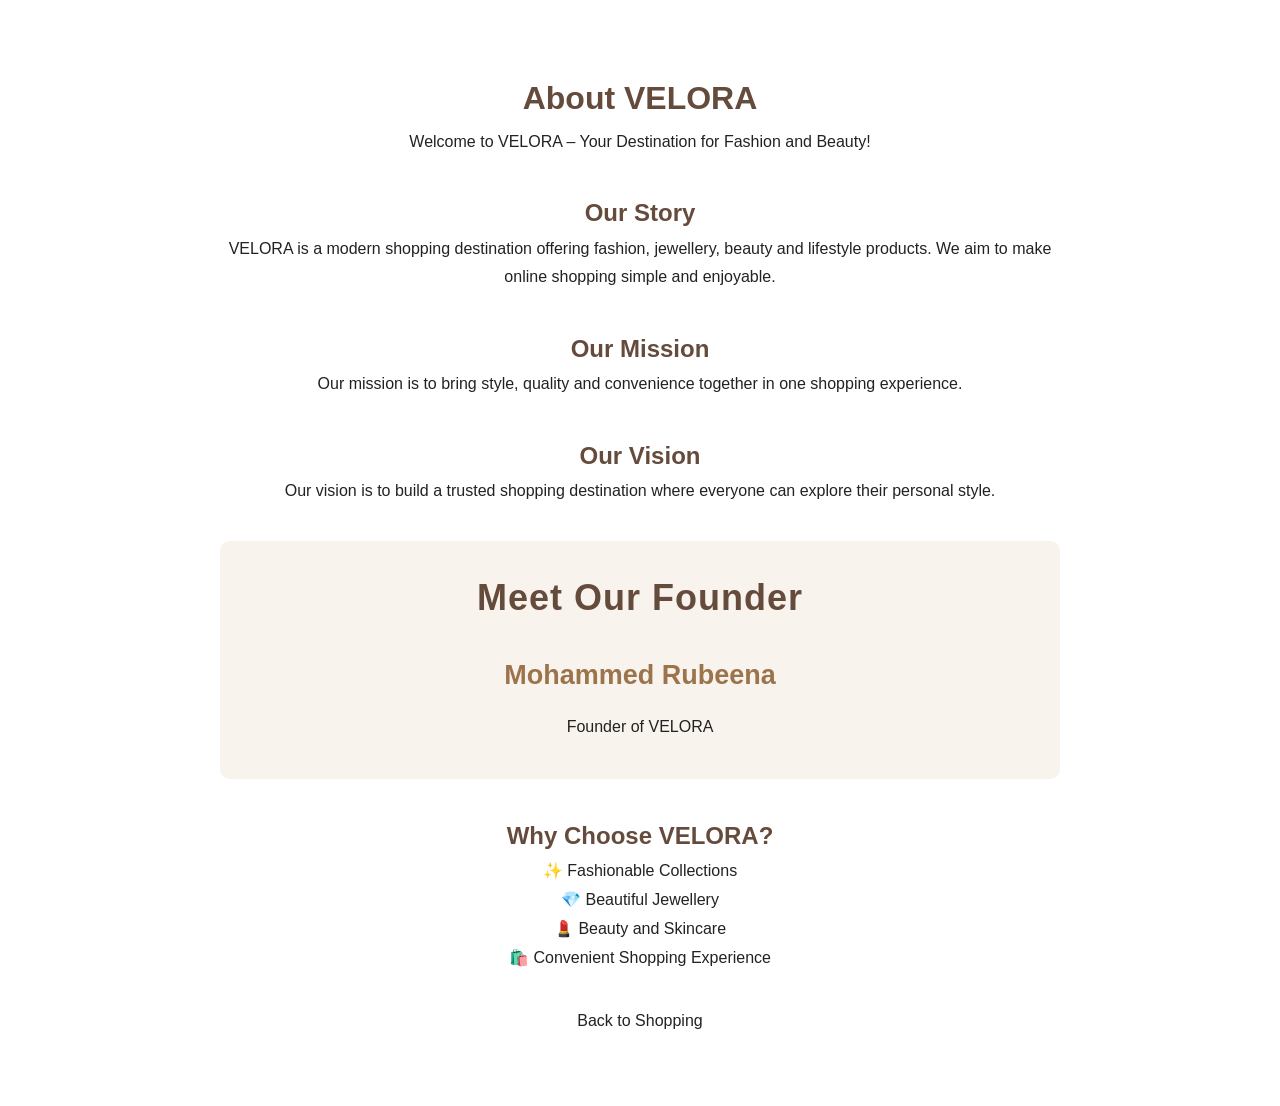
<file: about.html>
<!DOCTYPE html>
<html lang="en">
<head>
    <meta charset="UTF-8">
    <meta name="viewport" content="width=device-width, initial-scale=1.0">
    <title>About Us | VELORA</title>
    <link rel="stylesheet" href="style.css">

    <style>
        .about-container {
            max-width: 900px;
            margin: 40px auto;
            padding: 30px;
            background: white;
            border-radius: 12px;
            text-align: center;
            line-height: 1.8;
        }

        .about-container h1,
        .about-container h2 {
            color: #654b3c;
        }

        .about-section {
            margin: 35px 0;
        }

        .founder {
            background: #f8f3ed;
            padding: 25px;
            border-radius: 10px;
        }
    </style>
</head>

<body>

    <div class="about-container">

        <h1>About VELORA</h1>

        <p>
            Welcome to VELORA – Your Destination for Fashion and Beauty!
        </p>

        <div class="about-section">
            <h2>Our Story</h2>
            <p>
                VELORA is a modern shopping destination offering
                fashion, jewellery, beauty and lifestyle products.
                We aim to make online shopping simple and enjoyable.
            </p>
        </div>

        <div class="about-section">
            <h2>Our Mission</h2>
            <p>
                Our mission is to bring style, quality and convenience
                together in one shopping experience.
            </p>
        </div>

        <div class="about-section">
            <h2>Our Vision</h2>
            <p>
                Our vision is to build a trusted shopping destination
                where everyone can explore their personal style.
            </p>
        </div>

        <div class="about-section founder">
            <h2>Meet Our Founder</h2>
            <h3>Mohammed Rubeena</h3>
            <p>
                Founder of VELORA
            </p>
        </div>

        <div class="about-section">
            <h2>Why Choose VELORA?</h2>
            <p>
                ✨ Fashionable Collections<br>
                💎 Beautiful Jewellery<br>
                💄 Beauty and Skincare<br>
                🛍️ Convenient Shopping Experience
            </p>
        </div>

        <a href="index.html">Back to Shopping</a>

    </div>

</body>
</html>
</file>
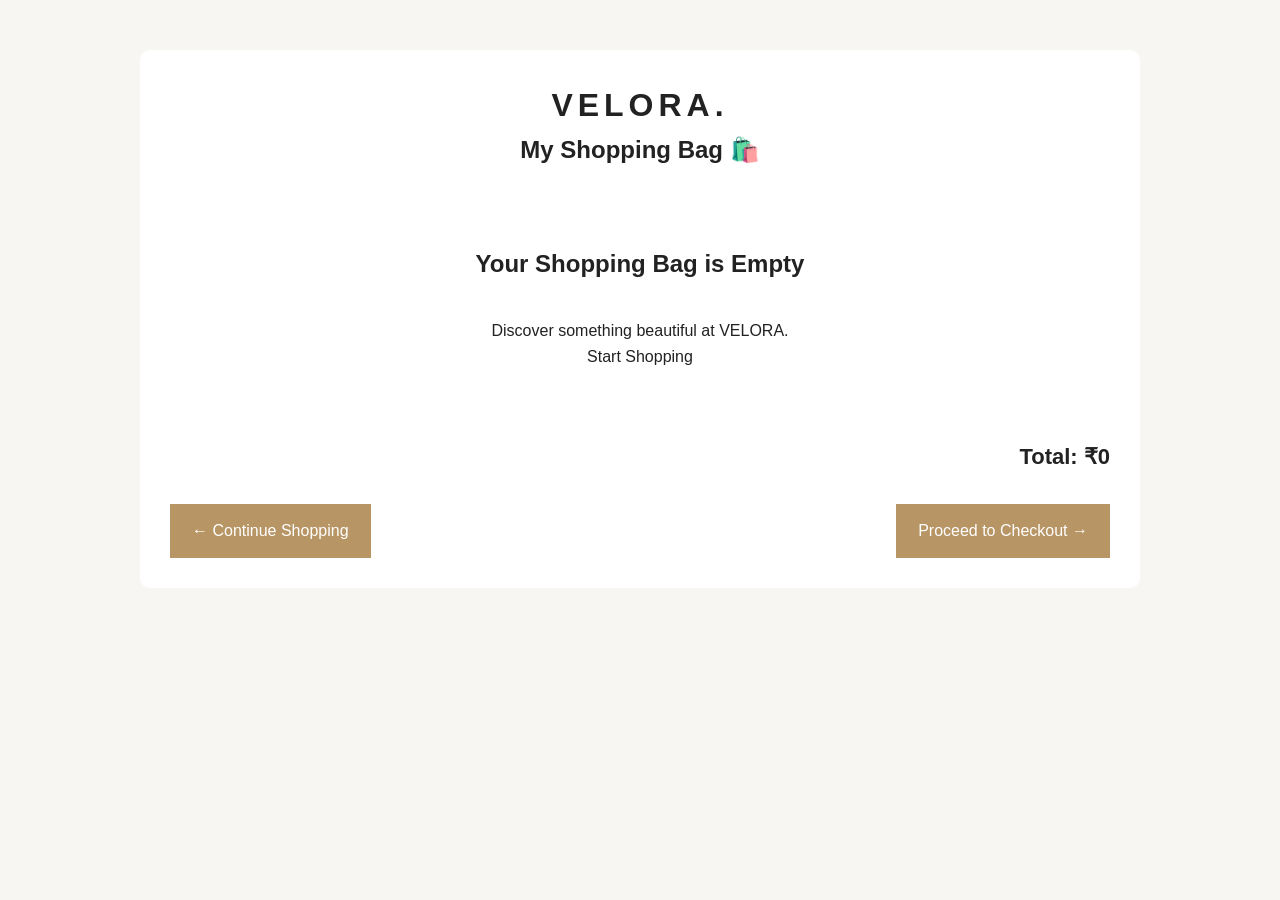
<file: cart.html>
<!DOCTYPE html>
<html lang="en">
<head>
    <meta charset="UTF-8">
    <meta name="viewport" content="width=device-width, initial-scale=1.0">
    <title>VELORA | Shopping Cart</title>
    <link rel="stylesheet" href="style.css">

    <style>
        body {
            background: #f8f6f2;
        }

        .cart-container {
            max-width: 1000px;
            margin: 50px auto;
            padding: 30px;
            background: white;
            border-radius: 10px;
        }

        .cart-container h1 {
            text-align: center;
            letter-spacing: 5px;
        }

        .cart-container h2 {
            text-align: center;
            margin-bottom: 35px;
        }

        .cart-item {
            display: flex;
            align-items: center;
            gap: 25px;
            padding: 20px 0;
            border-bottom: 1px solid #eee;
        }

        .cart-item img {
            width: 120px;
            height: 130px;
            object-fit: cover;
            border-radius: 5px;
        }

        .cart-details {
            flex: 1;
        }

        .cart-details h3 {
            margin-bottom: 10px;
        }

        .remove-btn {
            background: #222;
            color: white;
            border: none;
            padding: 10px 18px;
            cursor: pointer;
        }

        .cart-total {
            text-align: right;
            font-size: 22px;
            margin: 30px 0;
        }

        .cart-links {
            display: flex;
            justify-content: space-between;
            gap: 15px;
            flex-wrap: wrap;
        }

        .cart-links a {
            background: #b89565;
            color: white;
            padding: 14px 22px;
            text-decoration: none;
        }

        .empty-cart {
            text-align: center;
            padding: 40px;
        }

        @media(max-width: 600px) {
            .cart-item {
                flex-wrap: wrap;
            }

            .cart-container {
                margin: 15px;
                padding: 15px;
            }
        }
    </style>
</head>

<body>

<div class="cart-container">

    <h1>VELORA.</h1>
    <h2>My Shopping Bag 🛍️</h2>

    <div id="cart-items"></div>

    <h3 class="cart-total" id="cart-total">
        Total: ₹0
    </h3>

    <div class="cart-links">
        <a href="index.html">← Continue Shopping</a>
        <a href="checkout.html">Proceed to Checkout →</a>
    </div>

</div>

<script>
function displayCart() {

    const cart = JSON.parse(localStorage.getItem("veloraCart")) || [];

    const container = document.getElementById("cart-items");

    let total = 0;

    if (cart.length === 0) {

        container.innerHTML = `
            <div class="empty-cart">
                <h2>Your Shopping Bag is Empty</h2>
                <p>Discover something beautiful at VELORA.</p>
                <a href="index.html">Start Shopping</a>
            </div>
        `;

    } else {

        container.innerHTML = cart.map((product, index) => {

            const price = Number(product.salePrice || product.price) || 0;

            total += price;

            return `
                <div class="cart-item">

                    <img src="${product.image}" alt="${product.name}">

                    <div class="cart-details">
                        <h3>${product.name}</h3>
                        <p>Price: ₹${price.toLocaleString("en-IN")}</p>
                    </div>

                    <button class="remove-btn"
                        onclick="removeFromCart(${index})">
                        Remove
                    </button>

                </div>
            `;

        }).join("");

    }

    document.getElementById("cart-total").textContent =
        "Total: ₹" + total.toLocaleString("en-IN");
}

function removeFromCart(index) {

    const cart = JSON.parse(localStorage.getItem("veloraCart")) || [];

    cart.splice(index, 1);

    localStorage.setItem("veloraCart", JSON.stringify(cart));

    displayCart();
}

displayCart();
</script>

</body>
</html>
</file>
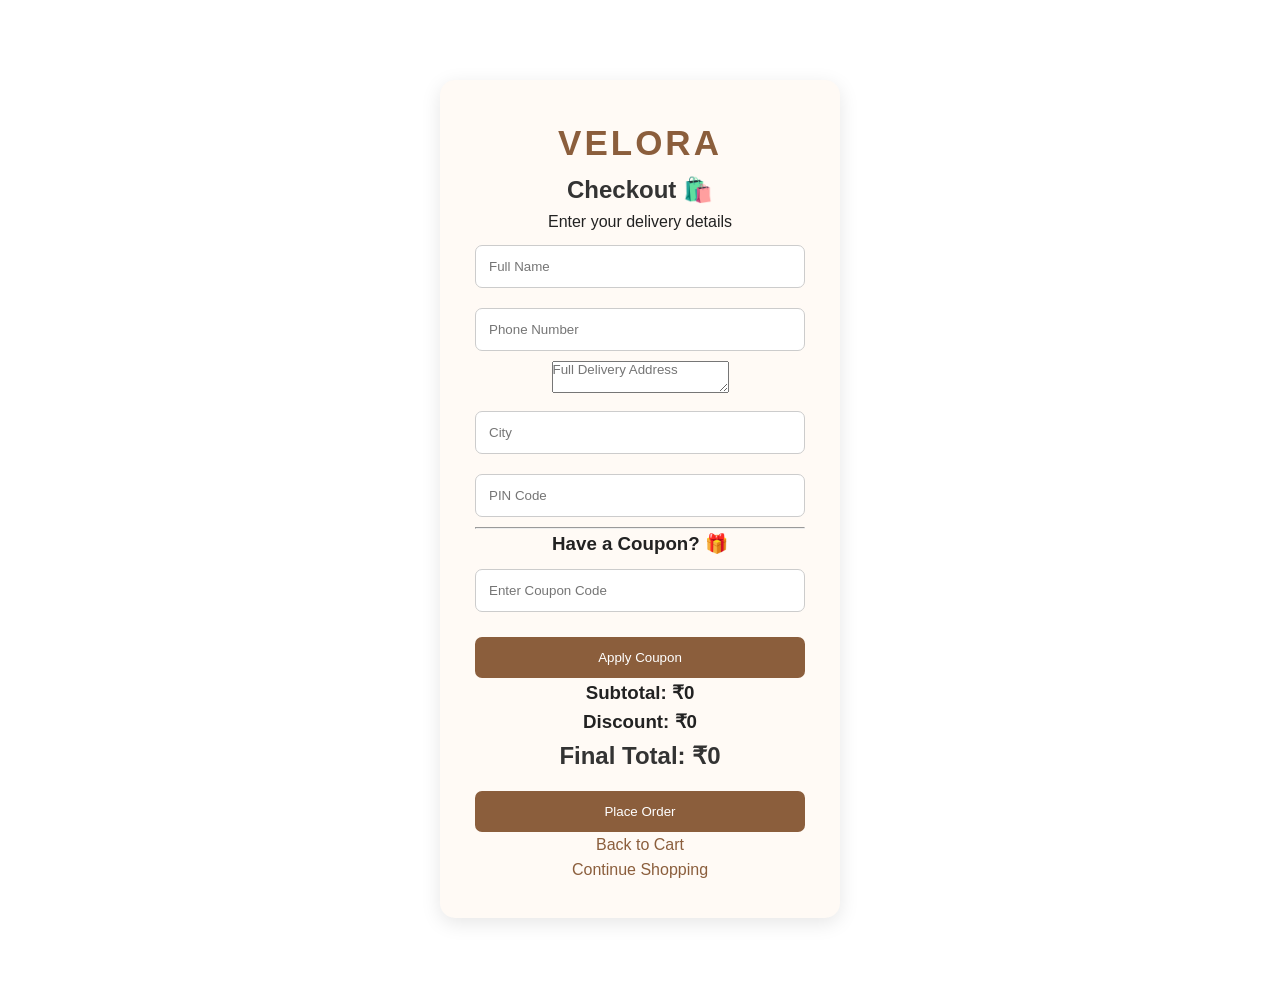
<file: checkout.html>
<!DOCTYPE html>
<html lang="en">
<head>
    <meta charset="UTF-8">
    <meta name="viewport" content="width=device-width, initial-scale=1.0">
    <title>VELORA - Checkout</title>
    <link rel="stylesheet" href="style.css">
</head>
<body>

    <div class="login-container">
        <h1>VELORA</h1>
        <h2>Checkout 🛍️</h2>
        <p>Enter your delivery details</p>

        <form id="checkout-form">
            <input type="text" id="customer-name"
                placeholder="Full Name" required>

            <input type="tel" id="customer-phone"
                placeholder="Phone Number" required>

            <textarea id="customer-address"
                placeholder="Full Delivery Address" required></textarea>

            <input type="text" id="customer-city"
                placeholder="City" required>

            <input type="text" id="customer-pincode"
                placeholder="PIN Code" required>

            <hr>

            <h3>Have a Coupon? 🎁</h3>

            <input type="text" id="coupon-code"
                placeholder="Enter Coupon Code">

            <button type="button" onclick="applyCoupon()">
                Apply Coupon
            </button>

            <p id="coupon-message"></p>

            <h3 id="checkout-subtotal">Subtotal: ₹0</h3>
            <h3 id="discount-amount">Discount: ₹0</h3>
            <h2 id="checkout-total">Final Total: ₹0</h2>

            <button type="submit">Place Order</button>
        </form>

        <p><a href="cart.html">Back to Cart</a></p>
        <a href="index.html">Continue Shopping</a>
    </div>

    <script>
        const cart = JSON.parse(
            localStorage.getItem("veloraCart")
        ) || [];

       const subtotal = cart.reduce(
    (sum, product) =>
        sum + Number(product.salePrice || product.price), 0
);

        let discount = 0;
        let appliedCode = "";

        function updateTotal() {
            document.getElementById("checkout-subtotal").textContent =
                "Subtotal: ₹" + subtotal;

            document.getElementById("discount-amount").textContent =
                "Discount: ₹" + discount;

            document.getElementById("checkout-total").textContent =
                "Final Total: ₹" + (subtotal - discount);
        }

        function applyCoupon() {
            const code = document.getElementById("coupon-code")
                .value.trim().toUpperCase();

            if (appliedCode) {
                document.getElementById("coupon-message").textContent =
                    "A coupon is already applied.";
                return;
            }

            if (code === "VELORA10") {
                discount = Math.round(subtotal * 0.10);
            } else if (code === "WELCOME20") {
                discount = Math.round(subtotal * 0.20);
            } else {
                document.getElementById("coupon-message").textContent =
                    "Invalid coupon code. Please try again.";
                return;
            }

            appliedCode = code;

            document.getElementById("coupon-message").textContent =
                "Coupon " + code + " applied successfully! 🎉";

            updateTotal();
        }

        updateTotal();

        document.getElementById("checkout-form")
            .addEventListener("submit", function(event) {
                event.preventDefault();

                if (cart.length === 0) {
                    alert("Your cart is empty!");
                    return;
                }

                localStorage.setItem("veloraDiscount", JSON.stringify({
                    code: appliedCode,
                    discount: discount,
                    finalTotal: subtotal - discount
                }));

                window.location.href = "payment.html";
            });
    </script>

</body>
</html>
</file>
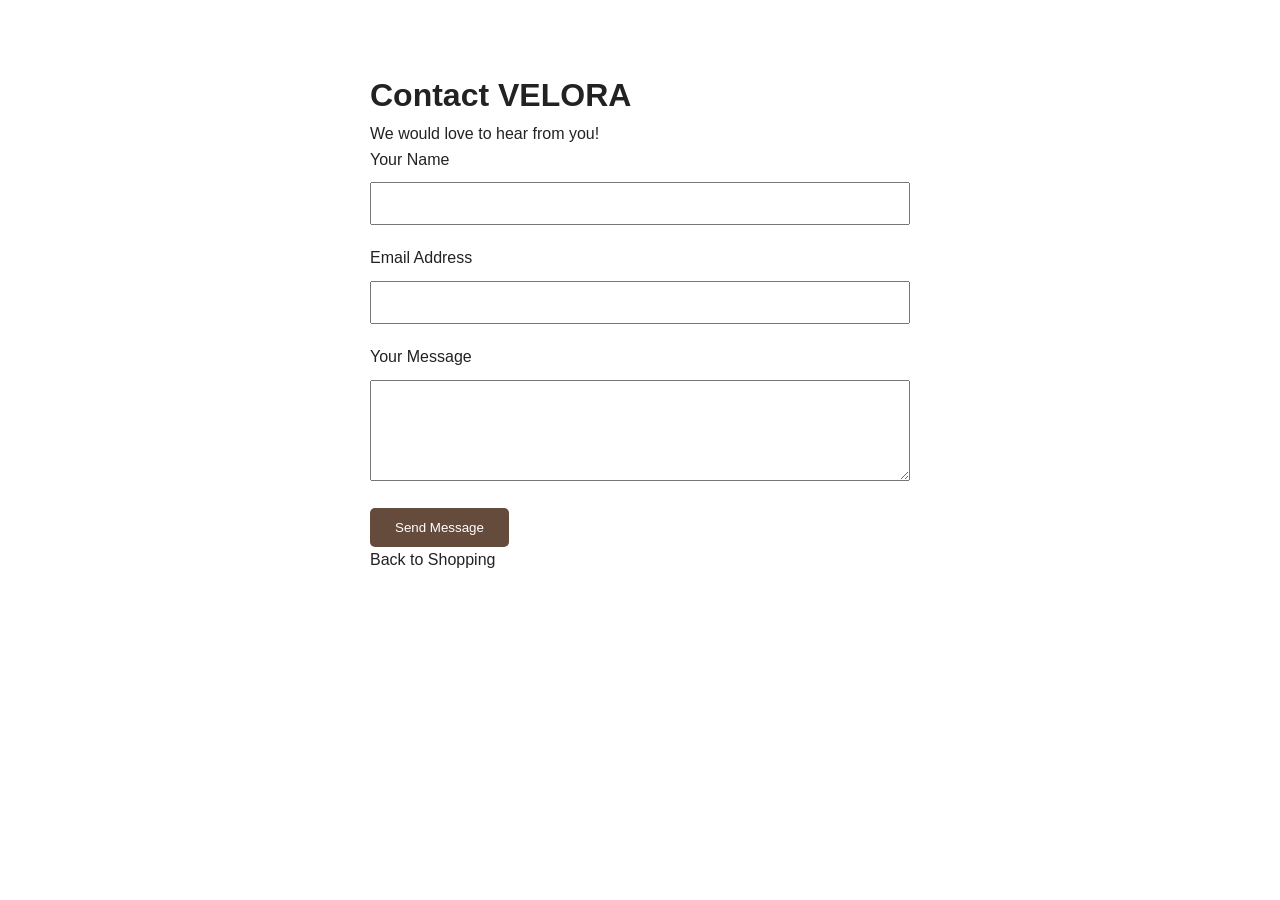
<file: contact.html>
<!DOCTYPE html>
<html lang="en">
<head>
    <meta charset="UTF-8">
    <meta name="viewport" content="width=device-width, initial-scale=1.0">
    <title>Contact Us | VELORA</title>
    <link rel="stylesheet" href="style.css">

    <style>
        .contact-container {
            max-width: 600px;
            margin: 40px auto;
            padding: 30px;
            background: white;
            border-radius: 12px;
        }

        .contact-container input,
        .contact-container textarea {
            width: 100%;
            padding: 12px;
            margin: 10px 0 20px;
            box-sizing: border-box;
        }

        .contact-container button {
            background: #654b3c;
            color: white;
            padding: 12px 25px;
            border: none;
            border-radius: 5px;
            cursor: pointer;
        }
    </style>
</head>

<body>

    <div class="contact-container">
        <h1>Contact VELORA</h1>
        <p>We would love to hear from you!</p>

        <form id="contact-form">
            <label>Your Name</label>
            <input type="text" id="contact-name" required>

            <label>Email Address</label>
            <input type="email" id="contact-email" required>

            <label>Your Message</label>
            <textarea id="contact-message" rows="5" required></textarea>

            <button type="submit">Send Message</button>
        </form>

        <p id="contact-status"></p>

        <a href="index.html">Back to Shopping</a>
    </div>

    <script>
        document.getElementById("contact-form").addEventListener(
            "submit", function(event) {
                event.preventDefault();

                document.getElementById("contact-status").textContent =
                    "Thank you! Your message has been received in this demo.";

                this.reset();
            }
        );
    </script>

</body>
</html>
</file>
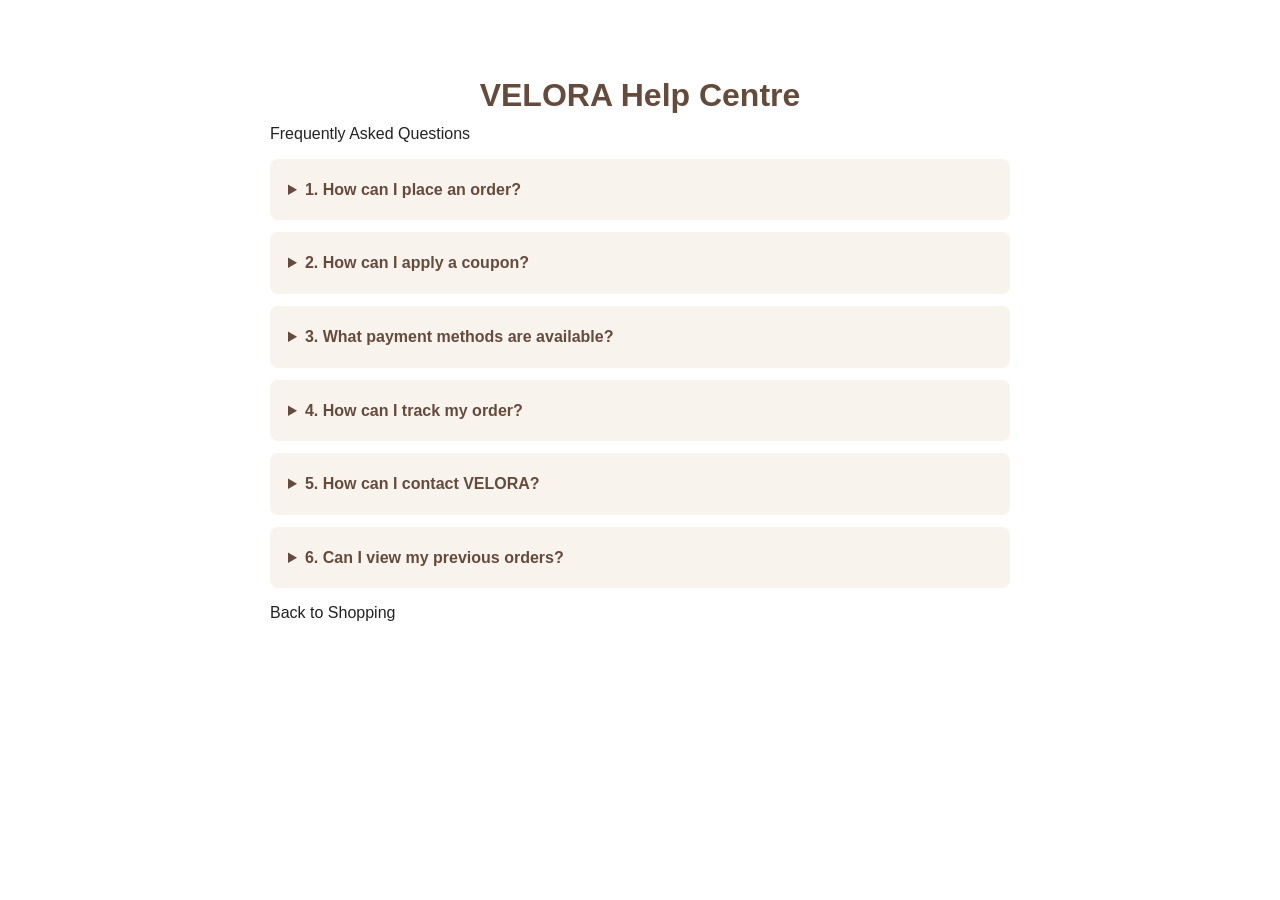
<file: faq.html>
<!DOCTYPE html>
<html lang="en">
<head>
    <meta charset="UTF-8">
    <meta name="viewport" content="width=device-width, initial-scale=1.0">
    <title>FAQ | VELORA</title>
    <link rel="stylesheet" href="style.css">

    <style>
        .faq-container {
            max-width: 800px;
            margin: 40px auto;
            padding: 30px;
            background: white;
            border-radius: 12px;
        }

        .faq-container h1 {
            text-align: center;
            color: #654b3c;
        }

        .faq-container details {
            padding: 18px;
            margin: 12px 0;
            background: #f8f3ed;
            border-radius: 8px;
            cursor: pointer;
        }

        .faq-container summary {
            font-weight: bold;
            color: #654b3c;
        }

        .faq-container details p {
            line-height: 1.6;
        }
    </style>
</head>

<body>

    <div class="faq-container">

        <h1>VELORA Help Centre</h1>
        <p>Frequently Asked Questions</p>

        <details>
            <summary>1. How can I place an order?</summary>
            <p>Choose your favourite product, add it to your cart, enter your delivery details and continue to payment.</p>
        </details>

        <details>
            <summary>2. How can I apply a coupon?</summary>
            <p>Enter VELORA10 or WELCOME20 in the coupon box during checkout.</p>
        </details>

        <details>
            <summary>3. What payment methods are available?</summary>
            <p>Our demo checkout offers Cash on Delivery, UPI Demo and Card Demo options.</p>
        </details>

        <details>
            <summary>4. How can I track my order?</summary>
            <p>Open Track Order and enter your order ID to view the demo order status.</p>
        </details>

        <details>
            <summary>5. How can I contact VELORA?</summary>
            <p>Visit our Contact Us page and fill in the contact form.</p>
        </details>

        <details>
            <summary>6. Can I view my previous orders?</summary>
            <p>Yes. Open My Orders to view your saved demo orders.</p>
        </details>

        <a href="index.html">Back to Shopping</a>

    </div>

</body>
</html>
</file>
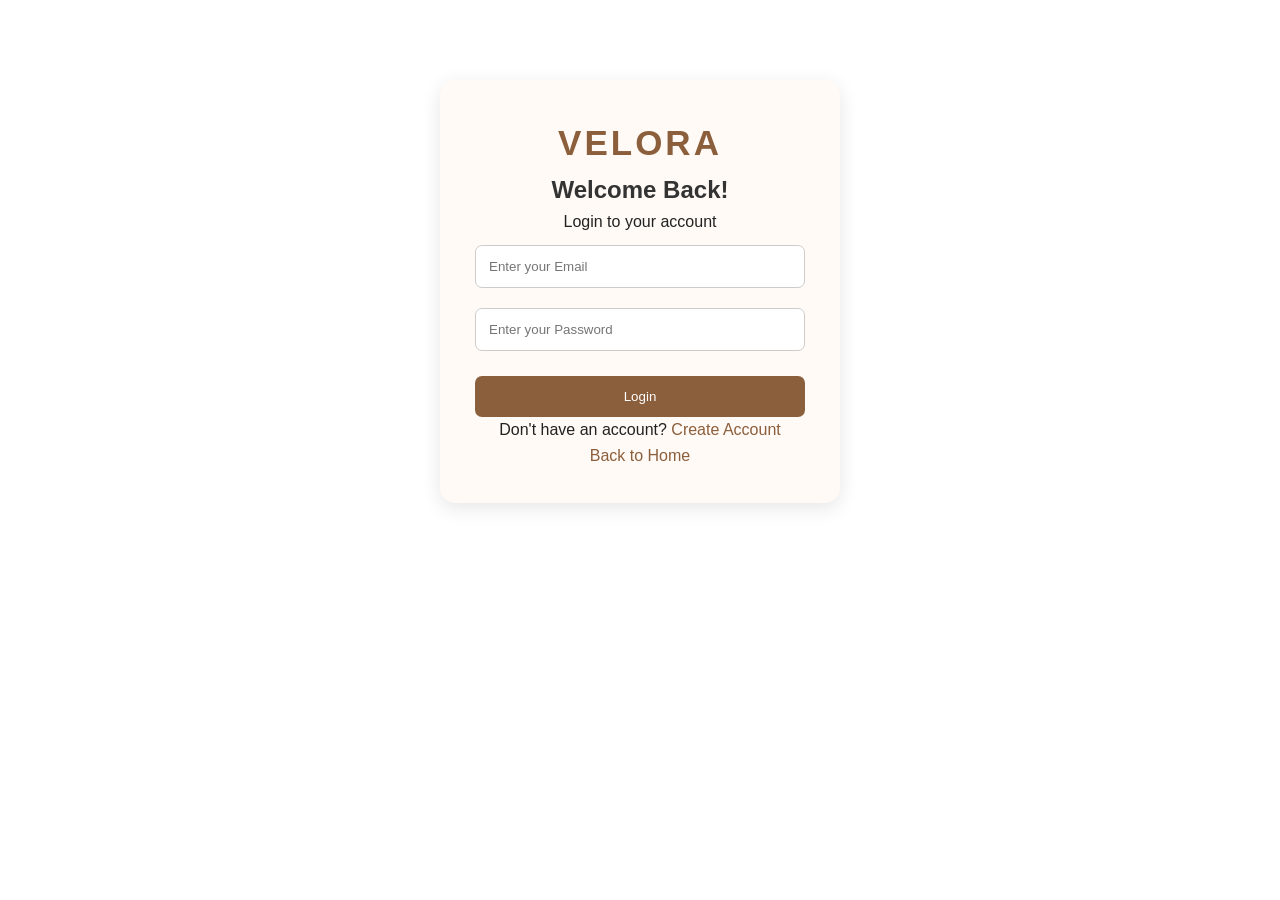
<file: login.html>
<!DOCTYPE html>
<html lang="en">
<head>
    <meta charset="UTF-8">
    <meta name="viewport" content="width=device-width, initial-scale=1.0">
    <title>VELORA - Login</title>
    <link rel="stylesheet" href="style.css">
</head>
<body>

    <div class="login-container">
        <h1>VELORA</h1>
        <h2>Welcome Back!</h2>
        <p>Login to your account</p>

        <form onsubmit="event.preventDefault(); alert('Login page demo!');">
            <input type="email" placeholder="Enter your Email" required>

            <input type="password" placeholder="Enter your Password" required>

            <button type="submit">Login</button>
        </form>

        <p>Don't have an account?
            <a href="register.html">Create Account</a>
        </p>

        <a href="index.html">Back to Home</a>
    </div>

</body>
</html>
</file>
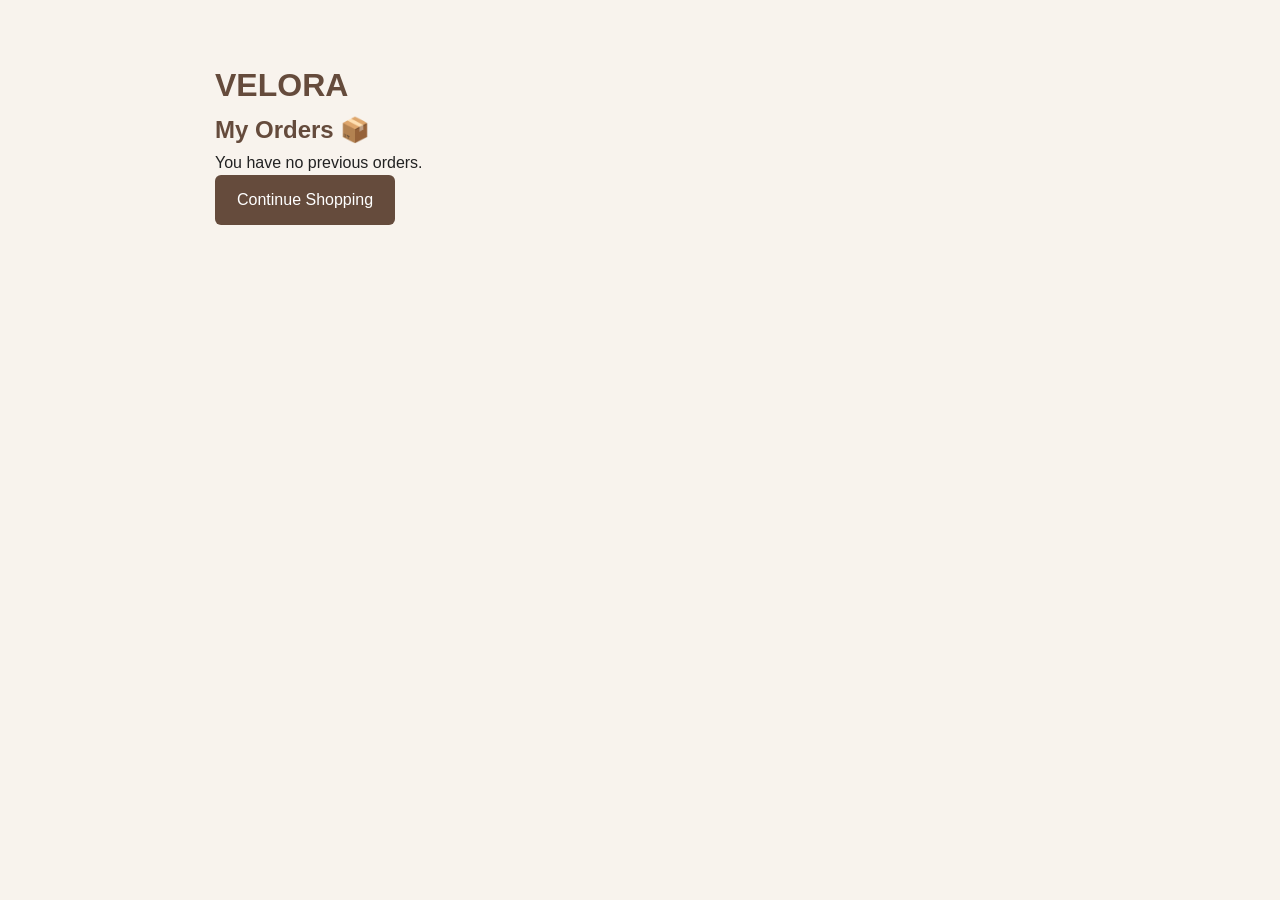
<file: orders.html>
<!DOCTYPE html>
<html lang="en">
<head>
    <meta charset="UTF-8">
    <meta name="viewport" content="width=device-width, initial-scale=1.0">
    <title>My Orders | VELORA</title>
    <link rel="stylesheet" href="style.css">

    <style>
        body {
            background: #f8f3ed;
            font-family: Arial, sans-serif;
            padding: 20px;
        }

        .orders-container {
            max-width: 850px;
            margin: 40px auto;
        }

        .order-card {
            background: white;
            padding: 20px;
            margin: 20px 0;
            border-radius: 12px;
            box-shadow: 0 3px 12px #00000010;
        }

        .order-card img {
            width: 90px;
            height: 90px;
            object-fit: cover;
            border-radius: 8px;
        }

        .order-product {
            display: flex;
            align-items: center;
            gap: 15px;
            margin: 15px 0;
        }

        h1, h2 {
            color: #654b3c;
        }

        .home-button {
            display: inline-block;
            padding: 12px 22px;
            background: #654b3c;
            color: white;
            text-decoration: none;
            border-radius: 6px;
        }
    </style>
</head>

<body>

    <div class="orders-container">
        <h1>VELORA</h1>
        <h2>My Orders 📦</h2>

        <div id="orders-list"></div>

        <a href="index.html" class="home-button">
            Continue Shopping
        </a>
    </div>

    <script>
        const orders = JSON.parse(
            localStorage.getItem("veloraOrders")
        ) || [];

        const container = document.getElementById("orders-list");

        if (orders.length === 0) {
            container.innerHTML = "<p>You have no previous orders.</p>";
        } else {
            container.innerHTML = orders.slice().reverse().map(order => `
                <div class="order-card">
                    <h3>Order #${order.id}</h3>
                    <p>Date: ${order.date}</p>
                    <p>Payment: ${order.paymentMethod}</p>

                    ${order.products.map(product => `
                        <div class="order-product">
                            <img src="${product.image}" alt="${product.name}">
                            <div>
                                <strong>${product.name}</strong>
                                <p>
    ${product.salePrice
        ? `<del>₹${product.price}</del> <strong>₹${product.salePrice}</strong>`
        : `₹${product.price}`}
</p>
                            </div>
                        </div>
                    `).join("")}

                    <h3>Total: ₹${order.total}</h3>
                    <button onclick="cancelOrder(${order.id})">
    Cancel Order
</button>
                    <div class="tracking-status">
    <h4>Track Your Order 📦</h4>
    <p class="current">🟢 Order Confirmed</p>
    <p class="pending">Processing</p>
    <p class="pending">🚚 Shipped</p>
    <p class="pending">📍 Out for Delivery</p>
    <p class="pending">🎉 Delivered</p>
</div>
                </div>
            `).join("");
        }
        function cancelOrder(orderId) {
    if (!confirm("Are you sure you want to cancel this order?")) {
        return;
    }

    let orders = JSON.parse(
        localStorage.getItem("veloraOrders")
    ) || [];

    orders = orders.filter(order => order.id !== orderId);

    localStorage.setItem("veloraOrders", JSON.stringify(orders));

    location.reload();
}
    </script>

</body>
</html>
</file>
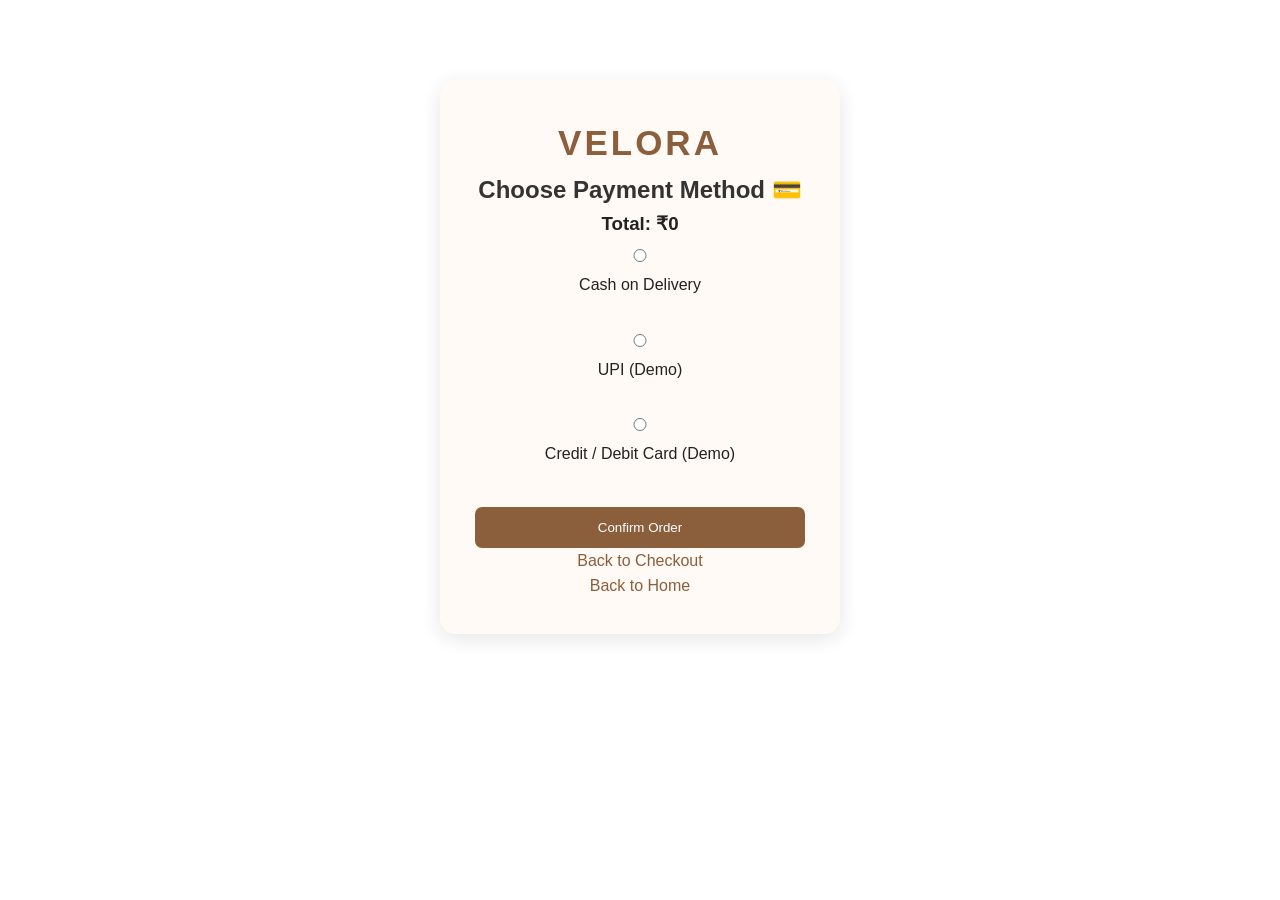
<file: payment.html>
<!DOCTYPE html>
<html lang="en">
<head>
    <meta charset="UTF-8">
    <meta name="viewport" content="width=device-width, initial-scale=1.0">
    <title>VELORA - Payment</title>
    <link rel="stylesheet" href="style.css">
</head>
<body>

    <div class="login-container">
        <h1>VELORA</h1>
        <h2>Choose Payment Method 💳</h2>

        <h3 id="payment-total">Total: ₹0</h3>

        <form id="payment-form">

            <label>
                <input type="radio" name="payment" value="Cash on Delivery" required>
                Cash on Delivery
            </label>

            <br><br>

            <label>
                <input type="radio" name="payment" value="UPI">
                UPI (Demo)
            </label>

            <br><br>

            <label>
                <input type="radio" name="payment" value="Card">
                Credit / Debit Card (Demo)
            </label>

            <br><br>

            <button type="submit">Confirm Order</button>

        </form>

        <p><a href="checkout.html">Back to Checkout</a></p>
        <a href="index.html">Back to Home</a>
    </div>

    
<script>
    const cart = JSON.parse(localStorage.getItem("veloraCart")) || [];

 const subtotal = cart.reduce(
    (sum, product) =>
        sum + Number(product.salePrice || product.price), 0
);

const discountData = JSON.parse(
    localStorage.getItem("veloraDiscount")
) || {};

const total = discountData.finalTotal ?? subtotal;

    document.getElementById("payment-total").textContent =
        "Total: ₹" + total;

    document.getElementById("payment-form").addEventListener("submit", function(event) {
        event.preventDefault();

        if (cart.length === 0) {
            alert("Your cart is empty!");
            return;
        }

        const paymentMethod = document.querySelector(
            'input[name="payment"]:checked'
        ).value;

        const orders = JSON.parse(localStorage.getItem("veloraOrders")) || [];

        const newOrder = {
            id: Date.now(),
            products: cart,
            total: total,
            paymentMethod: paymentMethod,
            date: new Date().toLocaleString()
        };

        orders.push(newOrder);

        localStorage.setItem("veloraOrders", JSON.stringify(orders));

        alert("Demo order confirmed using " + paymentMethod + "!");

        localStorage.removeItem("veloraCart");
        localStorage.removeItem("veloraDiscount");

        window.location.href = "success.html";
    });
</script>

</body>
</html>
</file>
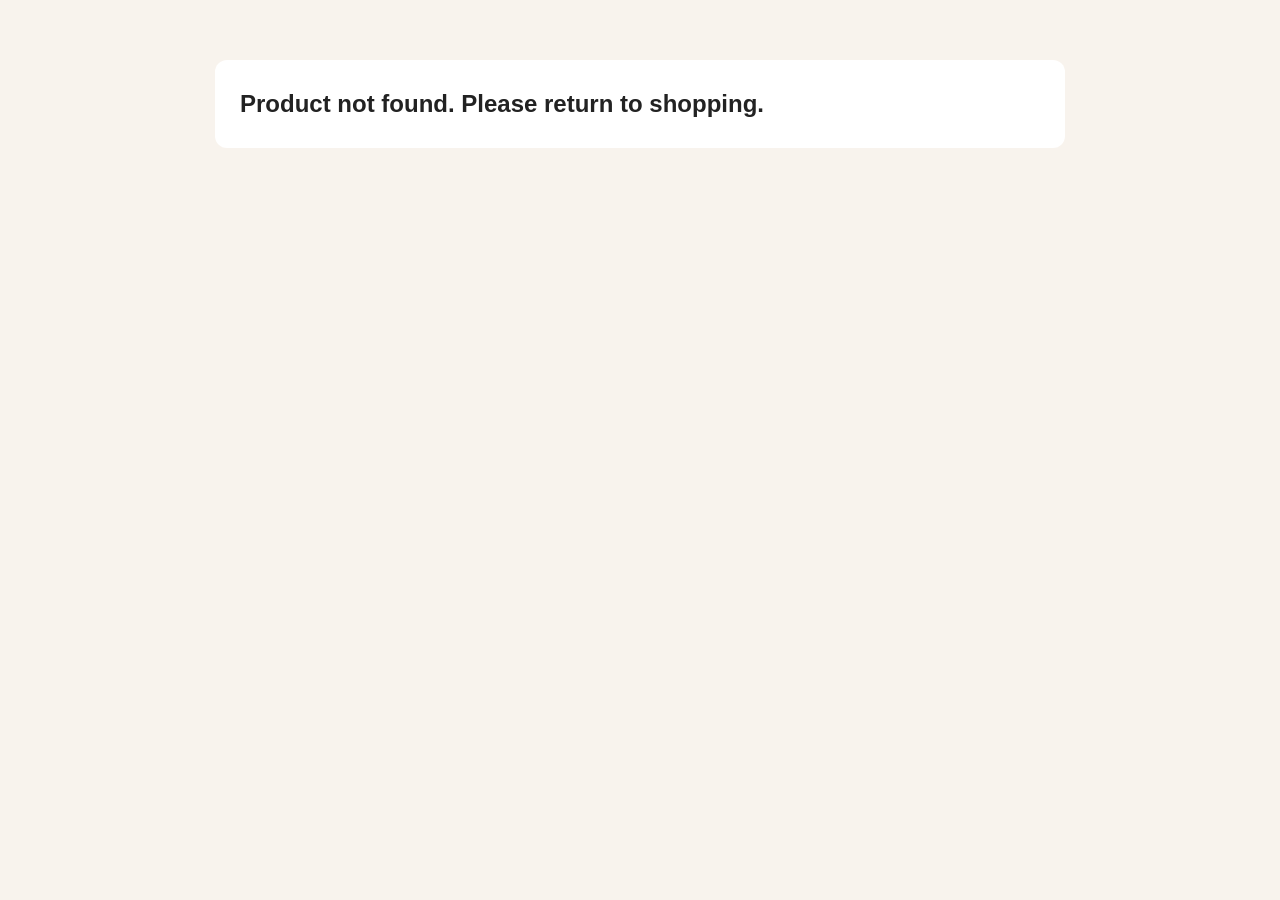
<file: product-details.html>
<!DOCTYPE html>
<html lang="en">
<head>
    <meta charset="UTF-8">
    <meta name="viewport" content="width=device-width, initial-scale=1.0">
    <title>Product Details | VELORA</title>
    <link rel="stylesheet" href="style.css">

    <style>
        body {
            background: #f8f3ed;
            font-family: Arial, sans-serif;
            padding: 20px;
        }

        .details-container {
            max-width: 850px;
            margin: 40px auto;
            padding: 25px;
            background: white;
            border-radius: 12px;
            display: flex;
            gap: 30px;
            align-items: center;
            flex-wrap: wrap;
        }

        .details-container img {
            width: 100%;
            max-width: 350px;
            border-radius: 10px;
        }

        .details-info {
            flex: 1;
            min-width: 220px;
        }

        .details-info button {
            display: block;
            margin: 12px 0;
            padding: 12px 20px;
            background: #654b3c;
            color: white;
            border: none;
            border-radius: 5px;
            cursor: pointer;
        }
    </style>
</head>

<body>

    <div class="details-container">
        <img id="product-image" src="" alt="Product image">

        <div class="details-info">
            <h1 id="product-name">Product Name</h1>
            <h2 id="product-price"></h2>
            <p id="product-description">
                Explore this beautiful product from VELORA.
            </p>

            <button onclick="addProductToCart()">
                Add to Cart 🛒
            </button>

            <button onclick="addProductToWishlist()">
                ❤️ Add to Wishlist
            </button>

            <a href="index.html">Back to Shopping</a>
        </div>
    </div>

    <script>
        const products = JSON.parse(
            localStorage.getItem("veloraProducts")
        ) || [];

        const productIndex = Number(
            new URLSearchParams(window.location.search).get("id")
        );

        const product = products[productIndex];

        if (!product || !Number.isInteger(productIndex)) {
            document.querySelector(".details-container").innerHTML =
                "<h2>Product not found. Please return to shopping.</h2>";
        } else {
            document.getElementById("product-image").src = product.image;
            document.getElementById("product-name").textContent = product.name;
            document.getElementById("product-price").textContent =
                "₹" + product.price;
            document.getElementById("product-description").textContent =
                product.description || "Explore this beautiful product from VELORA.";
        }

        function addProductToCart() {
            if (!product) return;

            const cart = JSON.parse(
                localStorage.getItem("veloraCart")
            ) || [];

            cart.push(product);

            localStorage.setItem("veloraCart", JSON.stringify(cart));

            alert("Product added to your cart!");
        }

        function addProductToWishlist() {
            if (!product) return;

            const wishlist = JSON.parse(
                localStorage.getItem("veloraWishlist")
            ) || [];

            if (wishlist.some(item => item.name === product.name)) {
                alert("Already in your wishlist!");
                return;
            }

            wishlist.push(product);

            localStorage.setItem(
                "veloraWishlist",
                JSON.stringify(wishlist)
            );

            alert("Product added to your wishlist!");
        }
    </script>

</body>
</html>
</file>
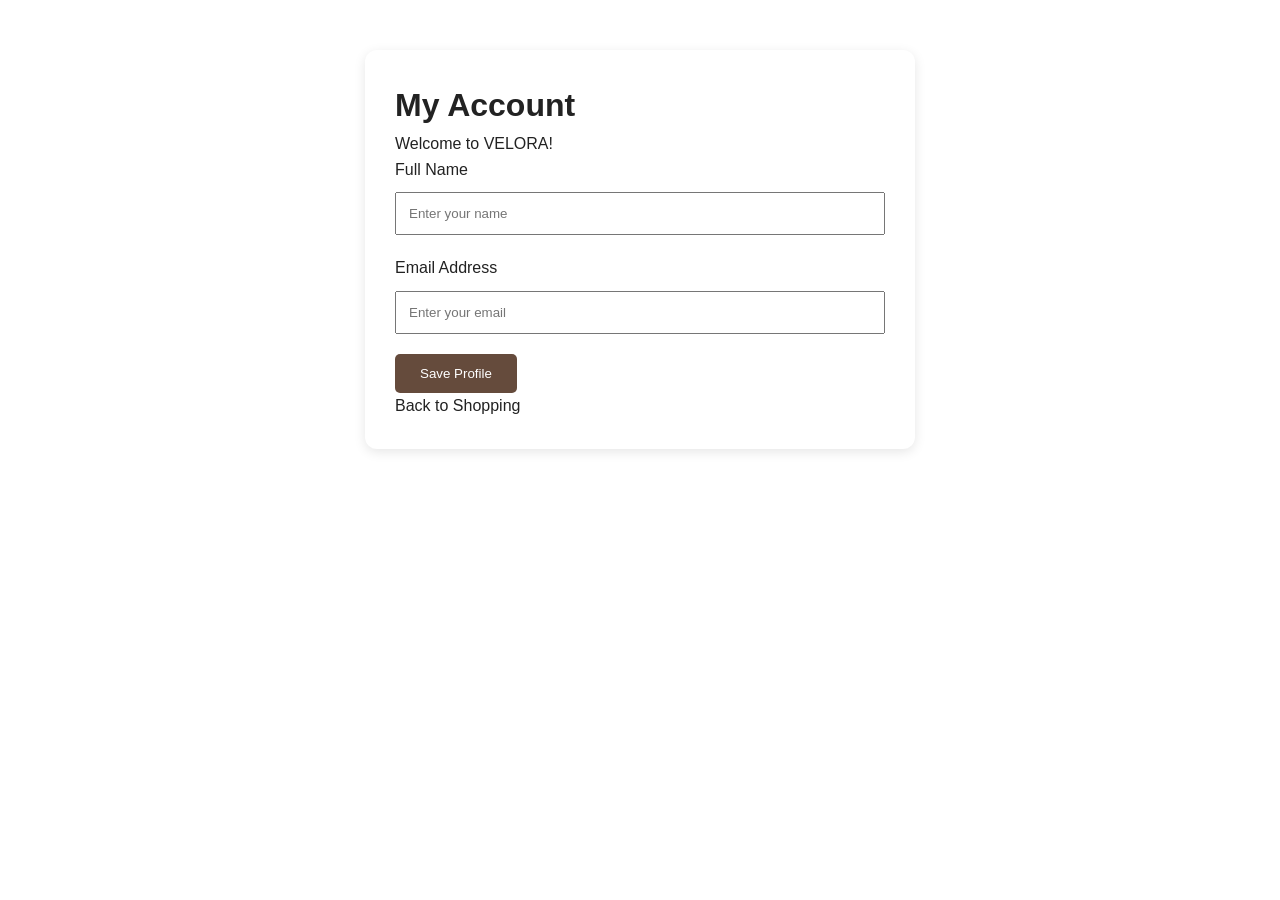
<file: profile.html>
<!DOCTYPE html>
<html lang="en">
<head>
    <meta charset="UTF-8">
    <meta name="viewport" content="width=device-width, initial-scale=1.0">
    <title>My Profile | VELORA</title>
    <link rel="stylesheet" href="style.css">

    <style>
        .profile-container {
            max-width: 550px;
            margin: 50px auto;
            padding: 30px;
            background: white;
            border-radius: 12px;
            box-shadow: 0 3px 12px rgba(0,0,0,0.1);
        }

        .profile-container input {
            width: 100%;
            padding: 12px;
            margin: 10px 0 20px;
            box-sizing: border-box;
        }

        .profile-container button {
            background: #654b3c;
            color: white;
            padding: 12px 25px;
            border: none;
            cursor: pointer;
            border-radius: 5px;
        }
    </style>
</head>

<body>

    <div class="profile-container">
        <h1>My Account</h1>
        <p>Welcome to VELORA!</p>

        <form id="profile-form">
            <label>Full Name</label>
            <input type="text" id="profile-name"
                   placeholder="Enter your name" required>

            <label>Email Address</label>
            <input type="email" id="profile-email"
                   placeholder="Enter your email" required>

            <button type="submit">Save Profile</button>
        </form>

        <p id="profile-message"></p>

        <a href="index.html">Back to Shopping</a>
    </div>

    <script>
        const savedProfile = JSON.parse(
            localStorage.getItem("veloraProfile")
        );

        if (savedProfile) {
            document.getElementById("profile-name").value =
                savedProfile.name;

            document.getElementById("profile-email").value =
                savedProfile.email;
        }

        document.getElementById("profile-form").addEventListener(
            "submit", function(event) {
                event.preventDefault();

                const profile = {
                    name: document.getElementById("profile-name").value,
                    email: document.getElementById("profile-email").value
                };

                localStorage.setItem(
                    "veloraProfile",
                    JSON.stringify(profile)
                );

                document.getElementById("profile-message").textContent =
                    "Profile saved successfully!";
            }
        );
    </script>

</body>
</html>
</file>
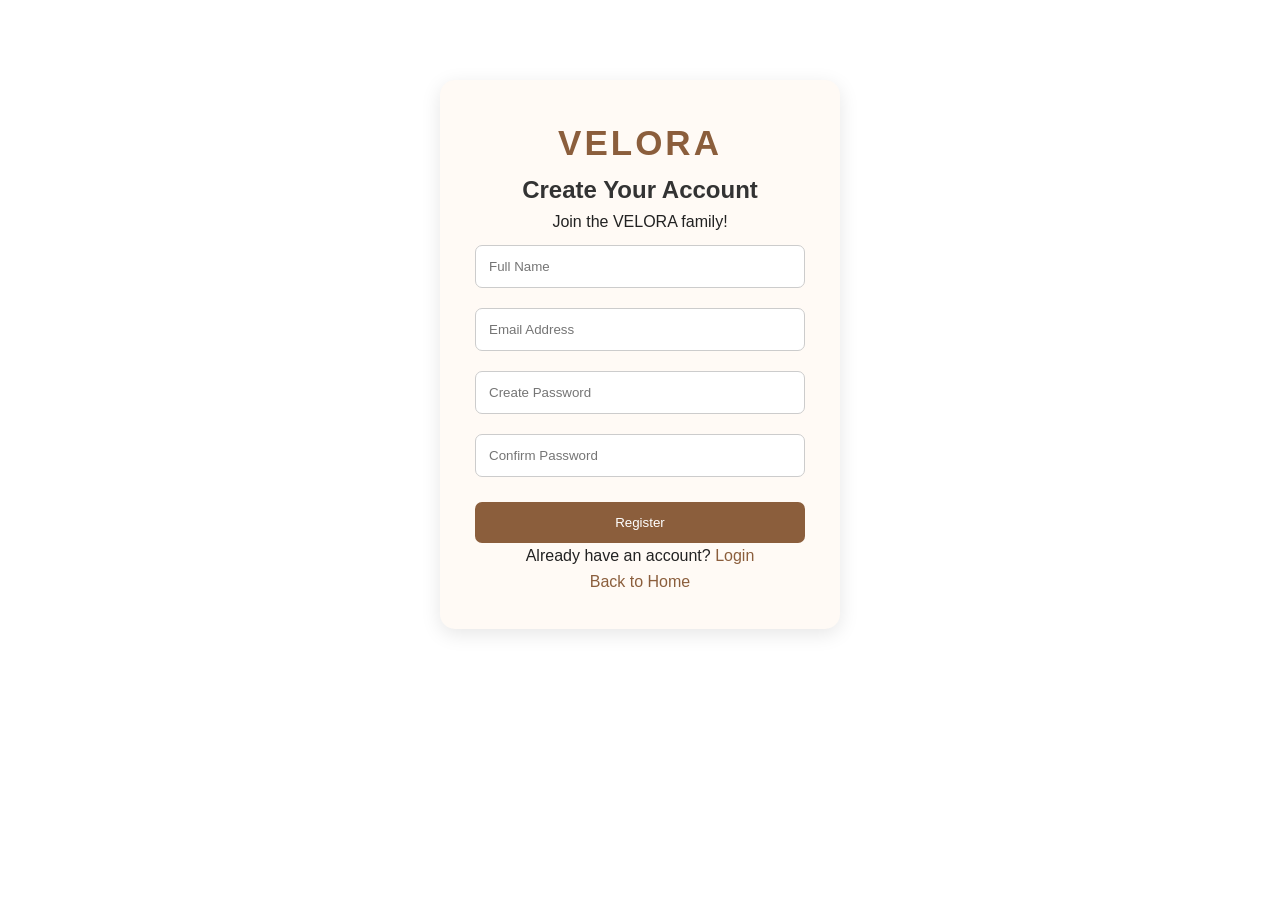
<file: register.html>
<!DOCTYPE html>
<html lang="en">
<head>
    <meta charset="UTF-8">
    <meta name="viewport" content="width=device-width, initial-scale=1.0">
    <title>VELORA - Create Account</title>
    <link rel="stylesheet" href="style.css">
</head>
<body>

    <div class="login-container">
        <h1>VELORA</h1>
        <h2>Create Your Account</h2>
        <p>Join the VELORA family!</p>

        <form onsubmit="event.preventDefault(); alert('Registration demo successful!');">
            <input type="text" placeholder="Full Name" required>

            <input type="email" placeholder="Email Address" required>

            <input type="password" placeholder="Create Password" required>

            <input type="password" placeholder="Confirm Password" required>

            <button type="submit">Register</button>
        </form>

        <p>Already have an account?
            <a href="login.html">Login</a>
        </p>

        <a href="index.html">Back to Home</a>
    </div>

</body>
</html>
</file>
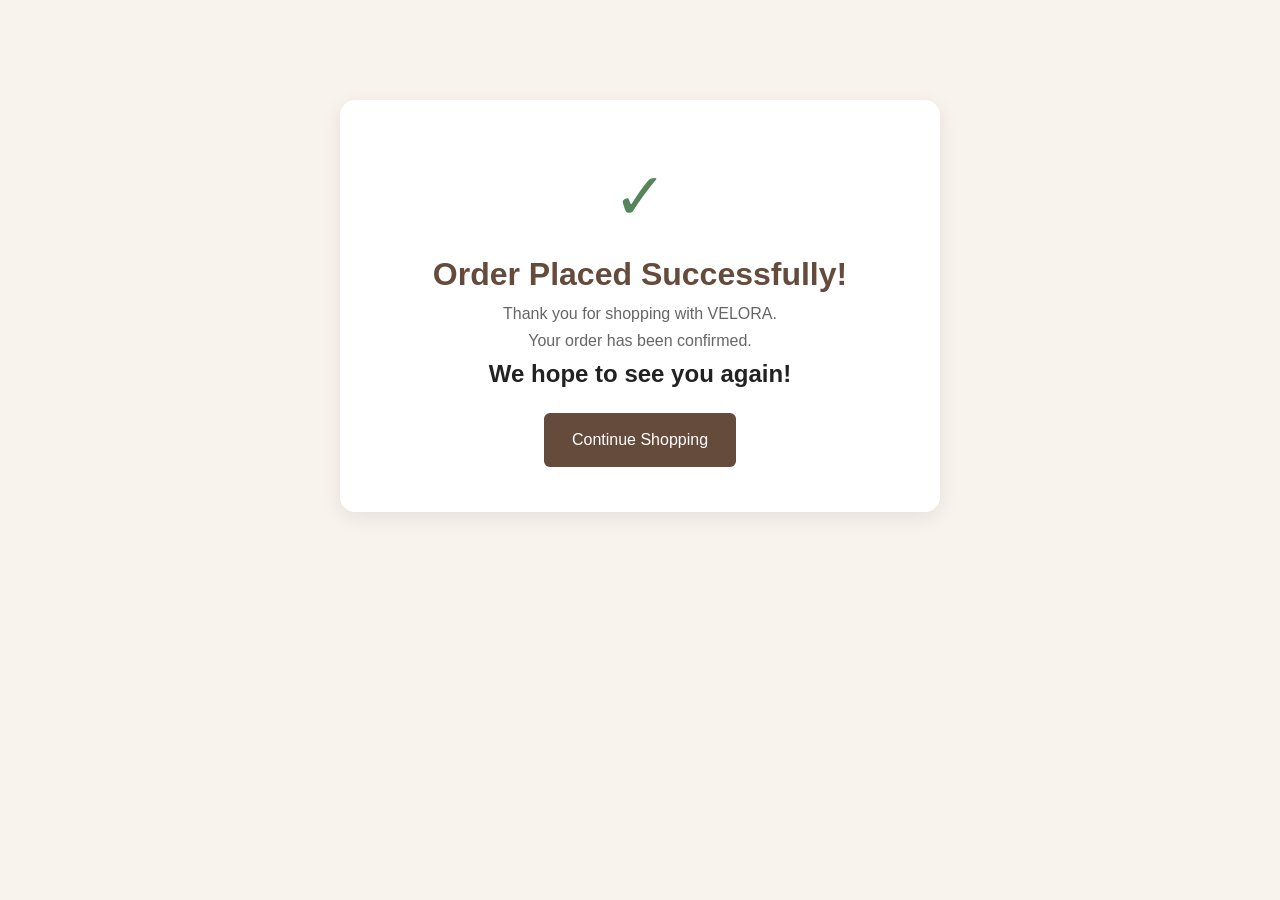
<file: success.html>
<!DOCTYPE html>
<html lang="en">
<head>
    <meta charset="UTF-8">
    <meta name="viewport" content="width=device-width, initial-scale=1.0">
    <title>Order Successful | VELORA</title>
    <link rel="stylesheet" href="style.css">
    <style>
        body {
            margin: 0;
            font-family: Arial, sans-serif;
            background: #f8f3ed;
            text-align: center;
        }

        .success-container {
            max-width: 600px;
            margin: 100px auto;
            padding: 45px 25px;
            background: white;
            border-radius: 15px;
            box-shadow: 0 5px 20px #00000015;
        }

        .success-icon {
            font-size: 65px;
            color: #56845b;
        }

        h1 {
            color: #654b3c;
        }

        p {
            color: #666;
            line-height: 1.7;
        }

        .home-button {
            display: inline-block;
            margin-top: 20px;
            padding: 14px 28px;
            background: #654b3c;
            color: white;
            text-decoration: none;
            border-radius: 6px;
        }
    </style>
</head>
<body>

    <div class="success-container">
        <div class="success-icon">✓</div>
        <h1>Order Placed Successfully!</h1>
        <p>Thank you for shopping with VELORA.</p>
        <p>Your order has been confirmed.</p>
        <div id="order-details">
    <p id="order-id"></p>
    <h3 id="order-total"></h3>
</div>
        <h2>We hope to see you again!</h2>

        <a href="index.html" class="home-button">
            Continue Shopping
        </a>
    </div>
    <script>
    const orders = JSON.parse(
        localStorage.getItem("veloraOrders")
    ) || [];

    const latestOrder = orders[orders.length - 1];

    if (latestOrder) {
        document.getElementById("order-id").textContent =
            "Order ID: " + latestOrder.id;

        document.getElementById("order-total").textContent =
            "Total Paid: ₹" + latestOrder.total;
    }
</script>

</body>
</html>
</file>
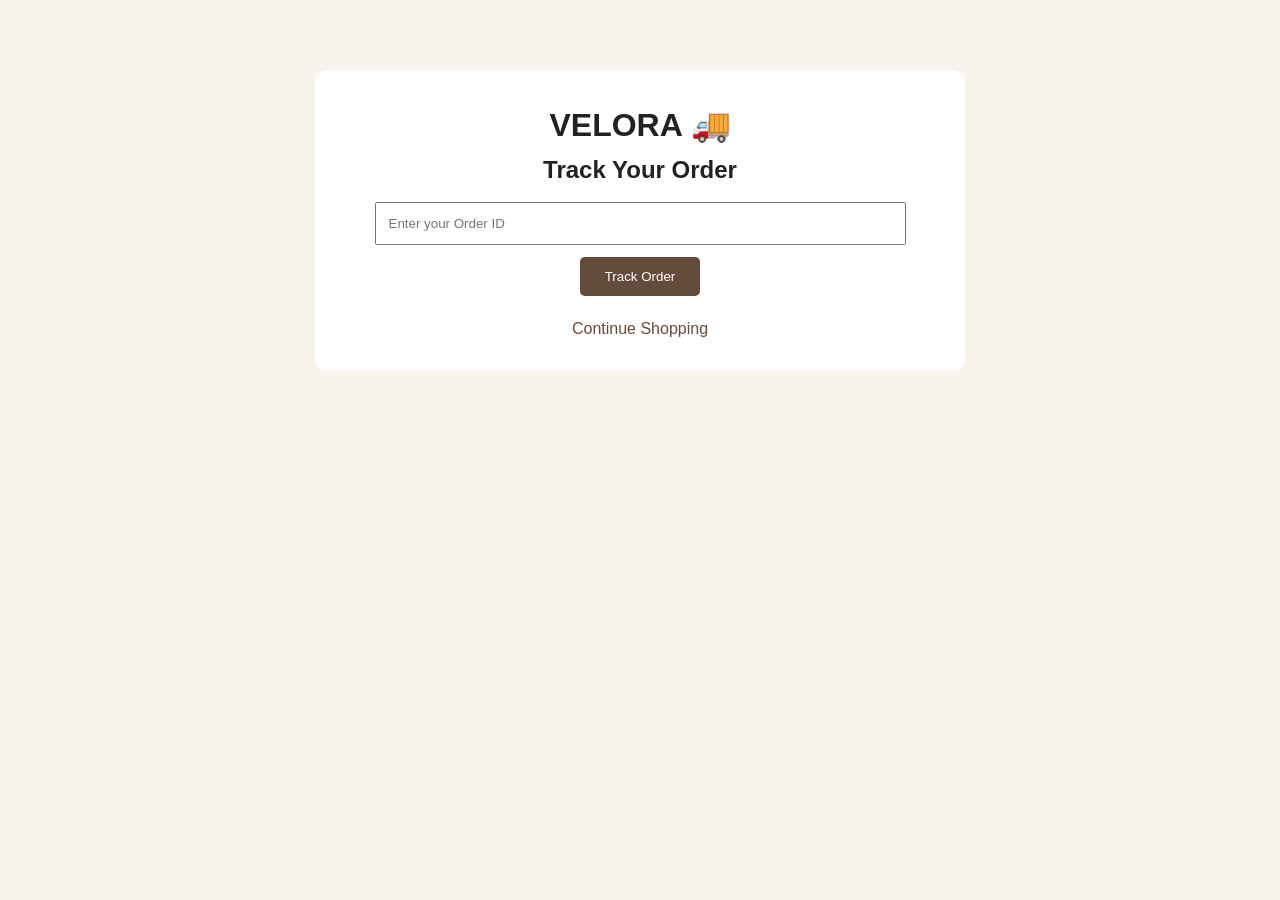
<file: tracking.html>
<!DOCTYPE html>
<html lang="en">
<head>
    <meta charset="UTF-8">
    <meta name="viewport" content="width=device-width, initial-scale=1.0">
    <title>VELORA - Track Order</title>
    <link rel="stylesheet" href="style.css">

    <style>
        body {
            background: #f8f3ed;
            font-family: Arial, sans-serif;
            padding: 20px;
        }

        .tracking-container {
            max-width: 650px;
            margin: 50px auto;
            padding: 30px;
            background: white;
            border-radius: 12px;
            text-align: center;
        }

        .tracking-container input {
            width: 90%;
            padding: 12px;
            margin: 12px 0;
        }

        .track-button {
            background: #654b3c;
            color: white;
            border: none;
            padding: 12px 25px;
            cursor: pointer;
            border-radius: 5px;
        }

        .tracking-step {
            padding: 15px;
            margin: 12px 0;
            background: #f4eee8;
            border-radius: 8px;
        }

        .active {
            background: #dcebdc;
            color: #285b32;
            font-weight: bold;
        }

        .home-link {
            display: inline-block;
            margin-top: 20px;
            color: #654b3c;
        }
    </style>
</head>

<body>

    <div class="tracking-container">
        <h1>VELORA 🚚</h1>
        <h2>Track Your Order</h2>

        <input
            type="number"
            id="order-id"
            placeholder="Enter your Order ID"
        >

        <br>

        <button class="track-button" onclick="trackOrder()">
            Track Order
        </button>

        <div id="tracking-result"></div>

        <a href="index.html" class="home-link">
            Continue Shopping
        </a>
    </div>

    <script>
        function trackOrder() {
            const orderId = document.getElementById("order-id").value;

            const orders = JSON.parse(
                localStorage.getItem("veloraOrders")
            ) || [];

            const order = orders.find(
                item => String(item.id) === orderId
            );

            const result = document.getElementById("tracking-result");

            if (!order) {
                result.innerHTML = "<p>Order not found. Please check your Order ID.</p>";
                return;
            }

            result.innerHTML = `
                <h3>Order #${order.id}</h3>
                <div class="tracking-step active">✓ Order Placed</div>
                <div class="tracking-step">○ Processing</div>
                <div class="tracking-step">○ Shipped</div>
                <div class="tracking-step">○ Delivered</div>
                <p>Total: ₹${order.total}</p>
            `;
        }
    </script>

</body>
</html>
</file>
<file: style.css>
* {
    margin: 0;
    padding: 0;
    box-sizing: border-box;
    font-family: 'Arial', sans-serif;
}

html {
    scroll-behavior: smooth;
}

body {
    background: #fffdf9;
    color: #25221f;
}

.announcement {
    background: #29231f;
    color: white;
    text-align: center;
    padding: 11px;
    font-size: 12px;
    letter-spacing: 2px;
}

header {
    display: flex;
    justify-content: space-between;
    align-items: center;
    padding: 22px 6%;
    background: white;
    position: sticky;
    top: 0;
    z-index: 100;
    box-shadow: 0 2px 12px #00000008;
}

.logo {
    font-size: 30px;
    font-weight: bold;
    letter-spacing: 4px;
}

.logo span {
    color: #b88b5a;
}

nav {
    display: flex;
    gap: 25px;
}

nav a {
    text-decoration: none;
    color: #333;
    font-size: 14px;
}

nav a:hover {
    color: #b88b5a;
}

.nav-actions button {
    background: none;
    border: none;
    font-size: 20px;
    margin-left: 12px;
    cursor: pointer;
}

.hero {
    min-height: 550px;
    display: flex;
    align-items: center;
    padding: 70px 8%;
    background:
        linear-gradient(90deg, #00000080, #00000005),
        url("https://images.unsplash.com/photo-1483985988355-763728e1935b?w=1600")
        center/cover;
    color: white;
}

.hero-content {
    max-width: 500px;
}

.eyebrow {
    font-size: 12px;
    letter-spacing: 3px;
    color: #b88b5a;
    margin-bottom: 15px;
    font-weight: bold;
}

.hero h1 {
    font-size: clamp(45px, 6vw, 75px);
    line-height: 1.1;
    margin-bottom: 20px;
}

.hero-content > p:not(.eyebrow) {
    margin-bottom: 30px;
    line-height: 1.7;
}

.shop-btn {
    display: inline-block;
    padding: 16px 30px;
    background: #b88b5a;
    color: white;
    text-decoration: none;
    letter-spacing: 1px;
    font-size: 13px;
}

.section {
    padding: 75px 7%;
    text-align: center;
}

.section h2 {
    font-size: 34px;
    margin-bottom: 35px;
}

.category-grid {
    display: grid;
    grid-template-columns: repeat(4, 1fr);
    gap: 20px;
}

.category-card {
    position: relative;
    display: block;
    overflow: hidden;
    color: white;
    text-decoration: none;
}

.category-card img {
    width: 100%;
    height: 300px;
    object-fit: cover;
    transition: 0.4s;
}

.category-card:hover img {
    transform: scale(1.06);
}

.category-card h3 {
    position: absolute;
    bottom: 20px;
    left: 0;
    width: 100%;
    text-align: center;
    font-size: 21px;
    text-shadow: 0 2px 8px #000;
}

.product-grid {
    display: grid;
    grid-template-columns: repeat(4, 1fr);
    gap: 22px;
    text-align: left;
}


.product-card {
    background: #ffffff;
    padding-bottom: 18px;
    border-radius: 12px;
    overflow: hidden;
    box-shadow: 0 4px 15px rgba(0, 0, 0, 0.08);
    transition: transform 0.3s ease, box-shadow 0.3s ease;
}

.product-card:hover {
    transform: translateY(-7px);
    box-shadow: 0 10px 25px rgba(0, 0, 0, 0.15);
}

.product-card img {
    width: 100%;
    height: 280px;
    object-fit: cover;
    transition: transform 0.4s ease;
}

.product-card:hover img {
    transform: scale(1.04);
}

.product-card h3 {
    font-size: 16px;
    margin: 13px 10px 7px;
    color: #29231f;
}

.product-card p {
    margin: 0 10px 12px;
    color: #a47b50;
    font-weight: bold;
}

.product-card button {
    margin: 5px 10px;
    padding: 11px;
    width: calc(100% - 20px);
    background: #29231f;
    color: white;
    border: none;
    border-radius: 6px;
    cursor: pointer;
    transition: background 0.3s ease;
}

.product-card button:hover {
    background: #b88b5a;
}


.founder {
    background: #f1e9df;
    padding: 85px 20px;
    text-align: center;
}

.founder h2 {
    font-size: 36px;
    margin-bottom: 20px;
}

.founder h3 {
    font-size: 27px;
    color: #9c744c;
    margin-bottom: 10px;
}

.founder p {
    margin: 12px auto;
    max-width: 550px;
    line-height: 1.7;
}

footer {
    background: #29231f;
    color: white;
    text-align: center;
    padding: 45px 20px;
    line-height: 2.2;
}

footer h2 {
    letter-spacing: 5px;
    font-size: 30px;
}

.chat-toggle {
    position: fixed;
    bottom: 25px;
    right: 25px;
    width: 60px;
    height: 60px;
    border-radius: 50%;
    border: none;
    background: #b88b5a;
    color: white;
    font-size: 25px;
    cursor: pointer;
    z-index: 200;
}

.chat-box {
    display: none;
    position: fixed;
    bottom: 100px;
    right: 25px;
    width: 330px;
    background: white;
    border-radius: 15px;
    box-shadow: 0 5px 30px #0003;
    z-index: 200;
    overflow: hidden;
}

.chat-header {
    background: #29231f;
    color: white;
    padding: 17px;
    display: flex;
    justify-content: space-between;
}

.chat-header button {
    background: none;
    color: white;
    border: none;
    font-size: 22px;
    cursor: pointer;
}

.chat-messages {
    height: 250px;
    overflow-y: auto;
    padding: 15px;
}

.bot-message, .user-message {
    padding: 11px;
    margin-bottom: 12px;
    border-radius: 10px;
    font-size: 13px;
    line-height: 1.5;
}

.bot-message {
    background: #f1e9df;
}

.user-message {
    background: #29231f;
    color: white;
    text-align: right;
}

.chat-input {
    display: flex;
    padding: 10px;
    border-top: 1px solid #eee;
}

.chat-input input {
    width: 100%;
    min-width: 0;
    border: none;
    outline: none;
    padding: 8px;
}

.chat-input button {
    background: #b88b5a;
    color: white;
    border: none;
    padding: 10px;
    margin-left: 4px;
    cursor: pointer;
}

@media (max-width: 800px) {
    header {
        flex-wrap: wrap;
        gap: 15px;
    }

    nav {
        flex-wrap: wrap;
        gap: 12px;
    }

    .category-grid,
    .product-grid {
        grid-template-columns: repeat(2, 1fr);
    }
}

@media (max-width: 480px) {
    .category-grid,
    .product-grid {
        grid-template-columns: 1fr;
    }

    .hero {
        min-height: 420px;
    }

    .chat-box {
        width: calc(100% - 30px);
        right: 15px;
    }
}

/* VELORA LOGIN PAGE */

.login-container {
    max-width: 400px;
    margin: 80px auto;
    padding: 35px;
    background: #fffaf5;
    border-radius: 15px;
    box-shadow: 0 5px 20px rgba(0,0,0,0.1);
    text-align: center;
}

.login-container h1 {
    color: #8b5e3c;
    font-size: 35px;
    letter-spacing: 3px;
}

.login-container h2 {
    color: #333;
}

.login-container input {
    width: 100%;
    padding: 13px;
    margin: 10px 0;
    border: 1px solid #ccc;
    border-radius: 7px;
    box-sizing: border-box;
}

.login-container button {
    width: 100%;
    padding: 13px;
    margin-top: 15px;
    background: #8b5e3c;
    color: white;
    border: none;
    border-radius: 7px;
    cursor: pointer;
}

.login-container a {
    color: #8b5e3c;
    text-decoration: none;
}

/* VELORA RESPONSIVE DESIGN */

@media screen and (max-width: 768px) {

    body {
        overflow-x: hidden;
    }

    header {
        padding: 12px;
    }

    nav {
        display: flex;
        flex-wrap: wrap;
        justify-content: center;
        gap: 10px;
    }

    nav a {
        font-size: 13px;
    }

    .hero {
        padding: 35px 15px;
        text-align: center;
    }

    .product-section {
        padding: 20px 10px;
    }

    .product-container,
    .products-container {
        display: grid;
        grid-template-columns: repeat(2, minmax(0, 1fr));
        gap: 12px;
    }

    .product-card {
        width: 100%;
        box-sizing: border-box;
    }

    .product-card img {
        width: 100%;
        height: 160px;
        object-fit: cover;
    }

    .product-card button {
        width: 100%;
        margin: 4px 0;
        font-size: 12px;
    }

    .details-container,
    .contact-container,
    .profile-container,
    .faq-container,
    .login-container {
        width: auto;
        margin: 15px;
        padding: 18px;
    }

    input,
    textarea,
    select {
        max-width: 100%;
        box-sizing: border-box;
    }

    footer {
        text-align: center;
    }
}

@media screen and (max-width: 480px) {

    .product-container,
    .products-container {
        grid-template-columns: 1fr;
    }

    .product-card img {
        height: 220px;
    }

    h1 {
        font-size: 25px;
    }

    h2 {
        font-size: 21px;
    }
}

/* VELORA PREMIUM FOOTER */
.velora-footer {
    background: #171717;
    color: white;
    text-align: center;
    padding: 40px 20px;
    margin-top: 40px;
}

.velora-footer h2 {
    font-size: 30px;
    letter-spacing: 5px;
    margin-bottom: 10px;
}

.velora-footer p {
    color: #cccccc;
    margin: 12px 0;
}

.footer-links {
    margin: 25px 0;
}

.footer-links a {
    color: white;
    text-decoration: none;
    margin: 10px;
    display: inline-block;
}

.footer-links a:hover {
    color: #d4af37;
}

.velora-footer .copyright {
    border-top: 1px solid #555;
    padding-top: 18px;
    margin-top: 25px;
    font-size: 13px;
}

/* VELORA PREMIUM PRODUCT CARDS */

.product-grid {
    gap: 25px;
}

.product-card {
    background: #ffffff;
    border-radius: 14px;
    padding: 12px;
    margin: 0;
    box-shadow: 0 4px 15px rgba(0,0,0,0.12);
    transition: all 0.3s ease;
    overflow: hidden;
}

.product-card:hover {
    transform: translateY(-7px);
    box-shadow: 0 10px 25px rgba(0,0,0,0.20);
}

.product-card img {
    width: 100%;
    height: 240px;
    object-fit: cover;
    border-radius: 10px;
}

.product-card h3 {
    font-size: 17px;
    margin: 12px 10px;
}

.product-card p {
    margin: 10px;
    color: #a47b50;
    font-weight: bold;
}

.product-card button {
    display: inline-block;
    width: calc(100% - 20px);
    margin: 5px 10px;
    padding: 11px;
    background: #171717;
    color: white;
    border: none;
    border-radius: 6px;
    cursor: pointer;
}

.product-card button:hover {
    background: #b08b5a;
}

/* VELORA PREMIUM HERO DESIGN */

.hero {
    min-height: 600px;
    background-position: center;
    background-size: cover;
}

.hero-content {
    max-width: 550px;
}

.hero h1 {
    font-weight: 700;
    letter-spacing: 1px;
    text-shadow: 0 3px 12px rgba(0,0,0,0.25);
}

.hero-content p {
    font-size: 16px;
    line-height: 1.8;
}

.shop-btn {
    border-radius: 4px;
    transition: all 0.3s ease;
}

.shop-btn:hover {
    background: #29231f;
    transform: translateY(-3px);
}

/* VELORA PREMIUM CATEGORY DESIGN */

.category-grid {
    gap: 25px;
}

.category-card {
    border-radius: 12px;
    overflow: hidden;
    box-shadow: 0 5px 18px rgba(0,0,0,0.12);
    transition: transform 0.3s ease;
}

.category-card:hover {
    transform: translateY(-6px);
}

.category-card img {
    height: 320px;
    transition: transform 0.5s ease;
}

.category-card:hover img {
    transform: scale(1.08);
}

.category-card h3 {
    background: linear-gradient(transparent, rgba(0,0,0,0.65));
    padding: 25px 10px;
}

/* VELORA PREMIUM NAVIGATION */

nav a {
    position: relative;
    font-weight: 500;
    transition: color 0.3s ease;
}

nav a::after {
    content: "";
    position: absolute;
    left: 0;
    bottom: -6px;
    width: 0;
    height: 2px;
    background: #b88b5a;
    transition: width 0.3s ease;
}

nav a:hover {
    color: #b88b5a;
}

nav a:hover::after {
    width: 100%;
}

.logo {
    cursor: pointer;
    transition: color 0.3s ease;
}

.logo:hover {
    color: #b88b5a;
}

/* VELORA PREMIUM LOGO */

.logo {
    font-size: 34px;
    font-weight: 800;
    letter-spacing: 6px;
    color: #29231f;
    transition: all 0.3s ease;
}

.logo span {
    color: #b88b5a;
}

.logo:hover {
    letter-spacing: 8px;
    transform: scale(1.03);
}

/* VELORA PREMIUM TYPOGRAPHY */

body {
    font-family: 'Arial', sans-serif;
    line-height: 1.6;
}

.section h2 {
    font-size: 36px;
    font-weight: 700;
    letter-spacing: 1px;
    color: #29231f;
}

.product-card h3 {
    font-weight: 600;
    color: #29231f;
}

.founder h2 {
    letter-spacing: 1px;
}

.founder p {
    font-size: 16px;
    line-height: 1.9;
}

/* VELORA PAGE LOADING ANIMATION */

@keyframes veloraFadeIn {
    from {
        opacity: 0;
        transform: translateY(15px);
    }
    to {
        opacity: 1;
        transform: translateY(0);
    }
}

body {
    animation: veloraFadeIn 0.9s ease-out;
}
.product-image {
    position: relative;
    overflow: hidden;
}

.sale-badge {
    position: absolute;
    top: 12px;
    left: 12px;
    background: #b88b5a;
    color: white;
    padding: 7px 12px;
    font-size: 12px;
    font-weight: bold;
    border-radius: 4px;
    letter-spacing: 1px;
}
@media (max-width: 768px) {
    .product-grid {
        grid-template-columns: repeat(2, 1fr);
        gap: 12px;
    }

    .product-card img {
        height: 180px;
    }

    h1 {
        font-size: 28px;
    }

    h2 {
        font-size: 23px;
    }
}

@media (max-width: 480px) {
    .product-grid {
        grid-template-columns: 1fr;
    }
}
.tracking-status {
    background: #f8f3ed;
    padding: 18px;
    margin-top: 15px;
    border-radius: 10px;
}

.tracking-status h4 {
    color: #654b3c;
    margin-bottom: 15px;
}

.tracking-status p {
    padding: 8px;
    border-left: 3px solid #b88b5a;
    margin-left: 8px;
}
.tracking-status .current {
    color: #56845b;
    font-weight: bold;
    background: #eaf4e9;
    border-radius: 6px;
}

.tracking-status .pending {
    color: #999;
    opacity: 0.7;
}
/* Customer Testimonials */

.testimonial-grid {
    display: grid;
    grid-template-columns: repeat(3, 1fr);
    gap: 20px;
    margin-top: 30px;
}

.testimonial-card {
    background: #f8f3ed;
    padding: 25px;
    border-radius: 12px;
    text-align: center;
    box-shadow: 0 4px 12px rgba(0,0,0,0.08);
}

.testimonial-card h3 {
    color: #654b3c;
    margin-bottom: 10px;
}

.testimonial-card p {
    line-height: 1.6;
}

@media (max-width: 768px) {
    .testimonial-grid {
        grid-template-columns: 1fr;
    }
}

/* VELORA - Premium Homepage Design */

body {
    background-color: #fffdf9;
    color: #332820;
    font-family: Arial, sans-serif;
}

/* Section alignment */
.section {
    padding: 65px 6%;
    text-align: center;
}

/* All main headings */
.section h2 {
    font-size: 32px;
    font-weight: 600;
    color: #654b3c;
    text-align: center;
    margin: 15px 0 30px;
    letter-spacing: 1px;
}

/* Small headings */
.eyebrow {
    text-align: center;
    letter-spacing: 3px;
    color: #a17b5b;
    font-size: 12px;
    font-weight: bold;
}

/* Hero section */
.hero {
    min-height: 500px;
    display: flex;
    align-items: center;
    padding: 60px 8%;
    background: #f3e9df;
}

.hero h1 {
    font-size: 55px;
    line-height: 1.2;
    color: #49372d;
}

/* Product layout */
.product-grid {
    display: grid;
    grid-template-columns: repeat(4, 1fr);
    gap: 25px;
    margin-top: 30px;
}

.product-card {
    background: white;
    border-radius: 12px;
    padding: 15px;
    text-align: center;
    box-shadow: 0 4px 15px rgba(0,0,0,0.06);
}

/* Mobile layout */
@media (max-width: 768px) {
    .product-grid {
        grid-template-columns: repeat(2, 1fr);
    }

    .hero h1 {
        font-size: 36px;
    }

    .section h2 {
        font-size: 25px;
    }
}

@media (max-width: 480px) {
    .product-grid {
        grid-template-columns: 1fr;
    }
}
/* Premium VELORA Navigation */

header {
    display: flex;
    align-items: center;
    justify-content: space-between;
    padding: 20px 5%;
    background: #fffdf9;
    box-shadow: 0 3px 12px rgba(0,0,0,0.06);
}

.logo {
    font-size: 30px;
    font-weight: bold;
    letter-spacing: 3px;
    color: #654b3c;
}

.logo span {
    color: #b58b65;
}

nav {
    display: flex;
    align-items: center;
    justify-content: center;
    flex-wrap: wrap;
    gap: 16px;
}

nav a {
    color: #49372d;
    text-decoration: none;
    font-size: 13px;
    font-weight: 600;
    transition: color 0.3s;
}

nav a:hover {
    color: #b58b65;
}
/* Luxury Hero Section */

.hero {
    min-height: 550px;
    background: linear-gradient(
        90deg,
        rgba(243, 233, 223, 0.98),
        rgba(243, 233, 223, 0.65)
    );
    display: flex;
    align-items: center;
    padding: 70px 8%;
}

.hero-content {
    max-width: 600px;
}

.hero .eyebrow {
    text-align: left;
    letter-spacing: 4px;
    font-size: 13px;
}

.hero h1 {
    font-family: Georgia, serif;
    font-size: 58px;
    line-height: 1.15;
    color: #49372d;
    margin: 20px 0;
}

.hero-content p {
    color: #766253;
    font-size: 16px;
    line-height: 1.8;
}

.shop-btn {
    display: inline-block;
    background: #654b3c;
    color: white;
    padding: 15px 30px;
    margin-top: 20px;
    text-decoration: none;
    letter-spacing: 1px;
    border-radius: 4px;
}

.shop-btn:hover {
    background: #a17b5b;
}
/* Premium Product Cards */

.product-card {
    border: 1px solid #eee5dc;
    overflow: hidden;
    transition: transform 0.3s ease, box-shadow 0.3s ease;
}

.product-card:hover {
    transform: translateY(-6px);
    box-shadow: 0 10px 25px rgba(80, 55, 35, 0.12);
}

.product-card img {
    width: 100%;
    height: 280px;
    object-fit: cover;
    border-radius: 8px;
}

.product-card h3 {
    font-family: Georgia, serif;
    color: #49372d;
    font-size: 17px;
    margin: 15px 0 10px;
}

.product-card button {
    background: #654b3c;
    color: white;
    border: none;
    padding: 10px 14px;
    margin: 5px;
    border-radius: 4px;
    cursor: pointer;
}

.product-card button:hover {
    background: #a17b5b;
}
/* VELORA Premium Testimonials */

.testimonials {
    background: #f7f0e9;
    padding: 70px 6%;
}

.testimonial-card {
    background: #fffdf9;
    border: 1px solid #eadfd3;
    padding: 30px;
    border-radius: 12px;
    transition: transform 0.3s ease;
}

.testimonial-card:hover {
    transform: translateY(-5px);
}

/* Premium Footer */

.velora-footer {
    background: #49372d;
    color: #fffdf9;
    text-align: center;
    padding: 45px 20px;
}

.velora-footer h2 {
    font-family: Georgia, serif;
    letter-spacing: 4px;
}

.footer-links {
    display: flex;
    justify-content: center;
    flex-wrap: wrap;
    gap: 25px;
    margin: 25px 0;
}

.footer-links a {
    color: #f3e9df;
    text-decoration: none;
}

.footer-links a:hover {
    color: #d6b48f;
}
/* Fix Navigation Cart Alignment */

header {
    flex-wrap: wrap;
    gap: 15px;
}

nav {
    flex: 1;
    min-width: 0;
}

.nav-actions {
    display: flex;
    align-items: center;
    justify-content: center;
    gap: 12px;
    flex-shrink: 0;
}

.nav-actions button {
    display: inline-flex;
    align-items: center;
    justify-content: center;
    white-space: nowrap;
}

nav a {
    white-space: nowrap;
}

/* VELORA HERO BANNER */
.hero {
    width: 100%;
    min-height: 380px;
    background-image: url("velora-hero-banner.png");
    background-size: cover;
    background-position: center;
    background-repeat: no-repeat;
    display: flex;
    align-items: center;
    padding: 40px;
}

.hero-content {
    max-width: 450px;
    color: #25221f;
    display: none;
}

/* VELORA NEW ARRIVALS */

.new-arrivals {
    padding: 60px 5%;
    text-align: center;
    background: #fffaf7;
}

.new-arrivals h2 {
    font-size: 32px;
    color: #29211f;
    margin-bottom: 10px;
}

.new-arrivals > p {
    color: #777;
    margin-bottom: 35px;
}

.product-grid {
    display: grid;
    grid-template-columns: repeat(3, 1fr);
    gap: 25px;
}

.product-card {
    background: white;
    padding: 15px;
    border-radius: 12px;
    box-shadow: 0 4px 15px rgba(0,0,0,0.08);
}

.product-card img {
    width: 100%;
    height: 300px;
    object-fit: cover;
    border-radius: 8px;
}

.product-card h3 {
    margin: 15px 0 8px;
    color: #29211f;
}

.product-card p {
    font-weight: bold;
    color: #9b6b55;
}

.product-card button {
    background: #29211f;
    color: white;
    border: none;
    padding: 12px 25px;
    cursor: pointer;
    border-radius: 5px;
    margin-top: 10px;
}

.product-card button:hover {
    background: #9b6b55;
}

@media (max-width: 768px) {
    .product-grid {
        grid-template-columns: 1fr;
    }
}


/* VELORA FEATURED COLLECTION */

.featured-collection {
    padding: 60px 5%;
    text-align: center;
    background: #f5eee9;
}

.featured-collection h2 {
    font-size: 32px;
    color: #29211f;
    margin-bottom: 10px;
}

.featured-collection > p {
    color: #777;
    margin-bottom: 30px;
}

.featured-content {
    min-height: 300px;
    background: linear-gradient(
        rgba(0,0,0,0.35),
        rgba(0,0,0,0.35)
    ), url("velora-hero-banner.png") center/cover no-repeat;
    display: flex;
    align-items: center;
    justify-content: center;
    border-radius: 12px;
    padding: 30px;
}

.featured-content h3 {
    color: white;
    font-size: 30px;
}

.featured-content p {
    color: white;
    margin-bottom: 25px;
}

.featured-content a {
    display: inline-block;
    background: white;
    color: #29211f;
    padding: 13px 25px;
    text-decoration: none;
    border-radius: 5px;
}

/* VELORA Premium Theme */

body {
    margin: 0;
    font-family: 'Poppins', sans-serif;
    background-color: #ffffff;
    color: #222222;
}

html {
    scroll-behavior: smooth;
}

img {
    max-width: 100%;
}

button {
    cursor: pointer;
    transition: 0.3s ease;
}

a {
    text-decoration: none;
    color: inherit;
}

section {
    padding-top: 40px;
    padding-bottom: 40px;
}

/* VELORA Premium Navigation */

header {
    display: flex;
    justify-content: space-between;
    align-items: center;
    padding: 20px 5%;
    background: #ffffff;
    box-shadow: 0 2px 12px rgba(0,0,0,0.06);
    position: sticky;
    top: 0;
    z-index: 1000;
}

.logo {
    font-size: 30px;
    font-weight: 700;
    letter-spacing: 3px;
    color: #111111;
}

.logo span {
    color: #b89565;
}

nav {
    display: flex;
    flex-wrap: wrap;
    gap: 15px;
}

nav a {
    font-size: 12px;
    font-weight: 500;
    color: #222222;
    transition: 0.3s;
}

nav a:hover {
    color: #b89565;
}

.nav-actions button {
    border: none;
    background: transparent;
    font-size: 20px;
    margin-left: 8px;
}

/* VELORA Responsive Design */

@media (max-width: 768px) {

    header {
        flex-direction: column;
        gap: 15px;
        padding: 15px;
    }

    nav {
        justify-content: center;
        gap: 12px;
    }

    nav a {
        font-size: 11px;
    }

    .logo {
        font-size: 26px;
    }

    .nav-actions {
        display: flex;
        justify-content: center;
    }

    .hero {
        min-height: 400px;
        background-position: center;
    }

    .hero h1 {
        font-size: 35px;
    }

    .category-grid,
    .product-grid,
    .testimonial-grid {
        grid-template-columns: repeat(2, 1fr);
    }
}

@media (max-width: 480px) {

    .category-grid,
    .product-grid,
    .testimonial-grid {
        grid-template-columns: 1fr;
    }

    .hero h1 {
        font-size: 28px;
    }
}

/* VELORA Premium Product Cards */

.product-grid {
    display: grid;
    grid-template-columns: repeat(4, 1fr);
    gap: 25px;
    margin-top: 30px;
}

.product-card {
    background: #ffffff;
    border-radius: 8px;
    overflow: hidden;
    transition: transform 0.3s ease, box-shadow 0.3s ease;
    text-align: center;
}

.product-card:hover {
    transform: translateY(-7px);
    box-shadow: 0 10px 25px rgba(0,0,0,0.12);
}

.product-card img {
    width: 100%;
    height: 300px;
    object-fit: cover;
}

.product-card h3 {
    font-size: 17px;
    margin: 15px 0 8px;
}

.product-card p {
    font-size: 16px;
    font-weight: 600;
    color: #a67c52;
}

.product-card button {
    background: #171717;
    color: white;
    border: none;
    padding: 12px 25px;
    margin: 10px 0 20px;
    border-radius: 3px;
}

.product-card button:hover {
    background: #a67c52;
}

/* VELORA Luxury Hero Banner */

.hero {
    min-height: 600px;
    display: flex;
    align-items: center;
    padding: 0 8%;
    background:
        linear-gradient(
            90deg,
            rgba(0,0,0,0.65),
            rgba(0,0,0,0.05)
        ),
        url("https://images.unsplash.com/photo-1483985988355-763728e1935b?w=1600")
        center/cover no-repeat;
    color: white;
}

.hero-content {
    max-width: 550px;
}

.hero .eyebrow {
    letter-spacing: 4px;
    font-size: 13px;
}

.hero h1 {
    font-size: 65px;
    line-height: 1.1;
    font-weight: 600;
    margin: 20px 0;
}

.hero-content p {
    font-size: 16px;
}

.shop-btn {
    display: inline-block;
    background: #b89565;
    color: white;
    padding: 15px 35px;
    margin-top: 20px;
    letter-spacing: 2px;
    transition: 0.3s;
}

.shop-btn:hover {
    background: #ffffff;
    color: #111111;
}

@media (max-width: 768px) {
    .hero {
        min-height: 420px;
        padding: 30px;
    }

    .hero h1 {
        font-size: 38px;
    }
}

/* VELORA Premium Category Section */

.section {
    padding: 60px 6%;
    text-align: center;
}

.section h2 {
    font-size: 32px;
    font-weight: 600;
    margin-bottom: 30px;
    letter-spacing: 1px;
}

.category-grid {
    display: grid;
    grid-template-columns: repeat(4, 1fr);
    gap: 22px;
    margin-top: 35px;
}

.category-card {
    position: relative;
    display: block;
    overflow: hidden;
    border-radius: 6px;
    background: #f5f1eb;
}

.category-card img {
    width: 100%;
    height: 380px;
    object-fit: cover;
    display: block;
    transition: transform 0.5s ease;
}

.category-card:hover img {
    transform: scale(1.07);
}

.category-card h3 {
    background: white;
    color: #222;
    padding: 16px 8px;
    margin: 0;
    font-size: 17px;
    font-weight: 500;
}

@media (max-width: 768px) {
    .category-grid {
        grid-template-columns: repeat(2, 1fr);
    }

    .category-card img {
        height: 250px;
    }
}

/* VELORA Luxury Announcement Bar */

.announcement {
    background: #171717;
    color: #ffffff;
    text-align: center;
    padding: 12px 10px;
    font-size: 12px;
    font-weight: 500;
    letter-spacing: 3px;
    text-transform: uppercase;
}

/* Premium Page Colours */

body {
    background-color: #ffffff;
    color: #222222;
}

.eyebrow {
    color: #b89565;
    font-size: 12px;
    font-weight: 600;
    letter-spacing: 3px;
    text-transform: uppercase;
}

/* Section Headings */

.section h2,
.featured-collection h2 {
    color: #222222;
    letter-spacing: 1px;
}

/* Smooth Transitions */

a,
button {
    transition: all 0.3s ease;
}

/* VELORA Premium Footer */

.velora-footer {
    background: #171717;
    color: #ffffff;
    padding: 55px 8% 25px;
    text-align: center;
    margin-top: 50px;
}

.velora-footer h2 {
    font-size: 34px;
    letter-spacing: 5px;
    color: #c6a477;
    margin-bottom: 12px;
}

.velora-footer p {
    color: #cccccc;
    font-size: 14px;
    margin: 12px 0;
}

.footer-links {
    display: flex;
    justify-content: center;
    flex-wrap: wrap;
    gap: 25px;
    margin: 30px 0;
}

.footer-links a {
    color: #ffffff;
    font-size: 14px;
}

.footer-links a:hover {
    color: #c6a477;
}

.velora-footer .copyright {
    border-top: 1px solid #444444;
    padding-top: 20px;
    margin-top: 30px;
    font-size: 12px;
}

@media (max-width: 600px) {
    .footer-links {
        flex-direction: column;
        gap: 15px;
    }
}

/* VELORA Wishlist Design */

.wishlist-section {
    padding: 60px 6%;
    background: #faf8f5;
    text-align: center;
}

.wishlist-section h2 {
    font-size: 30px;
    margin-bottom: 30px;
    color: #222;
}

#wishlist-products {
    margin-top: 25px;
}

#wishlist-products .product-card {
    border: 1px solid #eee;
    border-radius: 8px;
    padding-bottom: 10px;
    background: white;
}

#wishlist-products .product-card button {
    background: #b89565;
    color: white;
    border-radius: 4px;
}
</file>
